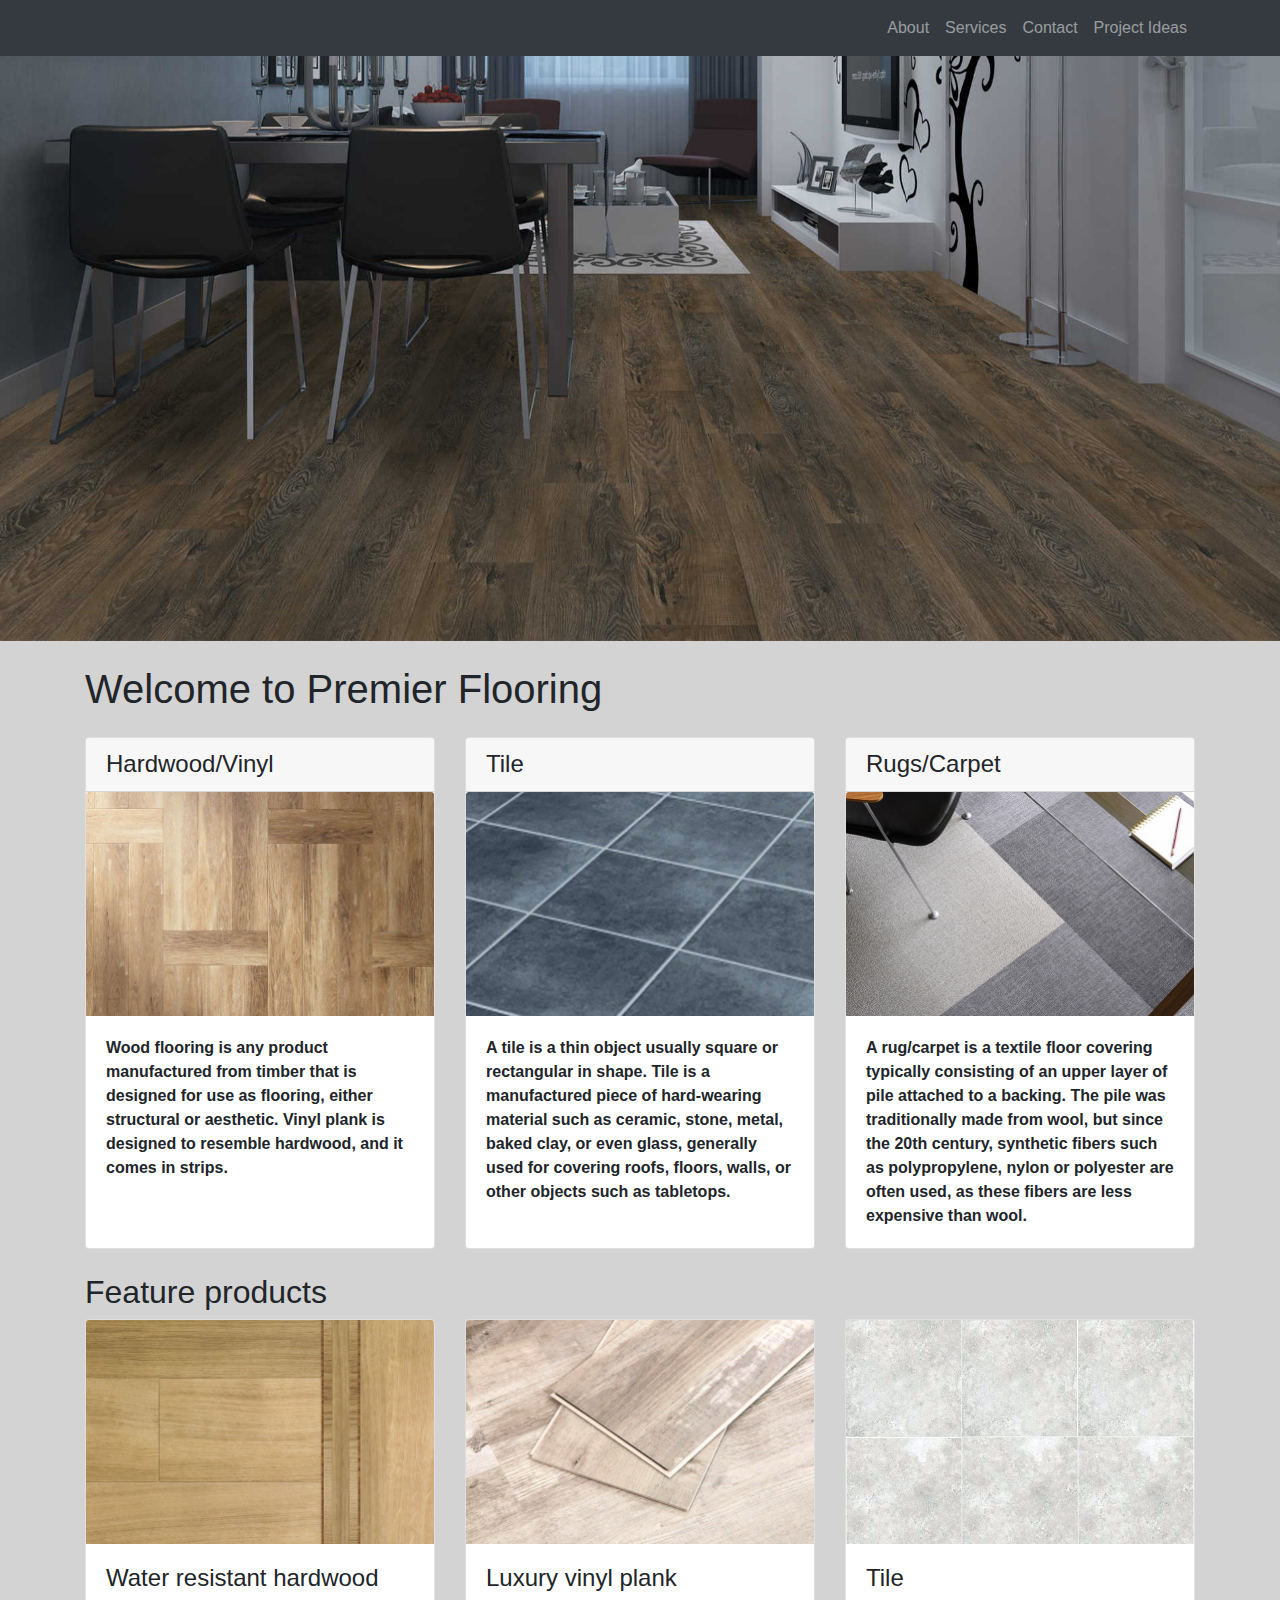
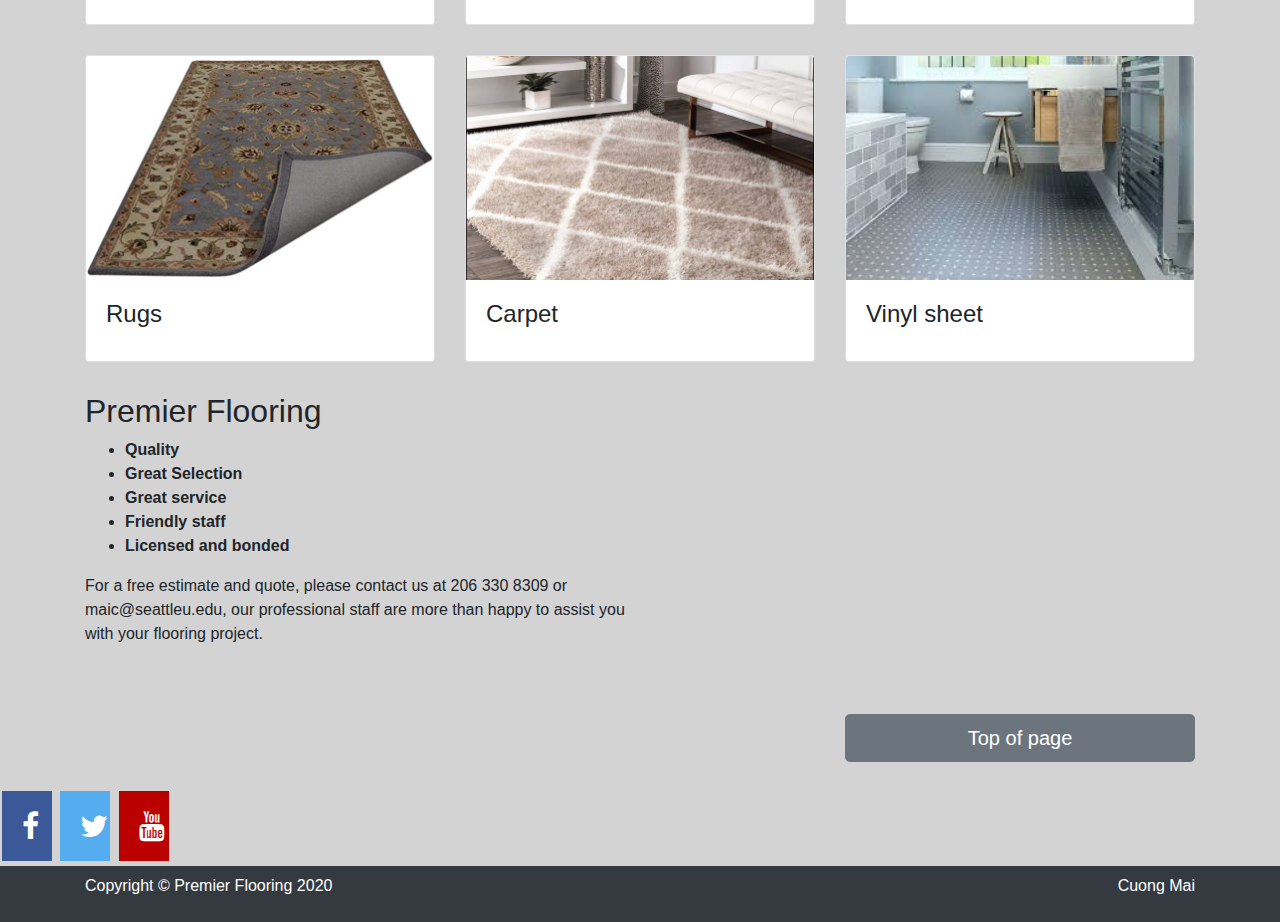
<file: index.html>
<!DOCTYPE html>
<html lang="en">

<head>

  <meta charset="utf-8">
  <meta http-equiv="X-UA-Compatible" content="IE=edge">
  <meta name="viewport" content="width=device-width, initial-scale=1.0">

  <meta http-equiv="X-UA-Compatible" content="ie=edge">
  <meta name="viewport" content="width=device-width, initial-scale=1">
<link rel="stylesheet" href="https://cdnjs.cloudflare.com/ajax/libs/font-awesome/4.7.0/css/font-awesome.min.css">
<style>
.fa {
  padding: 20px;
  font-size: 30px;
  width: 50px;
  text-align: center;
  text-decoration: none;
  margin: 5px 2px;
}

.fa:hover {
    opacity: 0.7;
}

.fa-facebook {
  background: #3B5998;
  color: white;
}

.fa-twitter {
  background: #55ACEE;
  color: white;
}

.fa-google {
  background: #dd4b39;
  color: white;
}

.fa-linkedin {
  background: #007bb5;
  color: white;
}

.fa-youtube {
  background: #bb0000;
  color: white;
}


</style>
 

  <meta name="viewport" content=" width=device-width, initial-scale=1, shrink-to-fit=no" <meta name="description"
    content="Premier Flooring">
  <meta name="author" content="Cuong Mai">

  <title>Premier flooring</title>
  <link rel="shortcut icon" href="favicon.png" type="image/x-icon>" <!-- Bootstrap core CSS -->
  <link href="vendor/bootstrap/css/bootstrap.min.css" rel="stylesheet">
  

  <link href="css/modern-business.css" rel="stylesheet">
  <link href="css/style.css" rel="stylesheet">
</head>

<body style="background-color:lightgray">
  

  
  <nav class="navbar navbar-expand-lg navbar-dark bg-dark fixed-top">
    <div class="container">
      <a class="navbar-brand" href="index.html"></a>
      <button class="navbar-toggler navbar-toggler-right" type="button" data-toggle="collapse"
        data-target="#navbarResponsive" aria-controls="navbarResponsive" aria-expanded="false"
        aria-label="Toggle navigation">
        <span class="navbar-toggler-icon"></span>
      </button>
      <div class="collapse navbar-collapse" id="navbarResponsive">
        <ul class="navbar-nav ml-auto">
        
          <li class="nav-item">
            <a class="nav-link" href="about.html">About</a>
          </li>
          <li class="nav-item">
            <a class="nav-link" href="services.html">Services</a>
          </li>
          <li class="nav-item">
            <a class="nav-link" href="contact.html">Contact</a>
          </li>
          <li class="nav-item">
            <a class="nav-link" href="https://photos.app.goo.gl/MWETvoeUDPjZvUtRA">Project Ideas</a>
          </li>
         
          </ul>
      </div>
    </div>
  </nav>

  <header>
    <div id="carouselExampleIndicators" class="carousel slide" data-ride="carousel">
     
     
    

      <div class="carousel-inner" role="listbox">



        <div class="carousel-item active" style="background-image: url('images/Home1-1900x1080.jpg')">

          <div class="carousel-caption d-none d-md-block">
        
          </div>
        </div>
      </div>
    </div>
   

    
 
  </header>

  <!-- Page Content -->
  <div class="container">
    <h1 class="my-4">Welcome to Premier Flooring</h1>

    <!-- Marketing Icons Section -->
    <div class="row">
      <div class="col-lg-4 mb-4">
        <div class="card h-100">
          
          <h4 class="card-header">Hardwood/Vinyl</h4>
         
            <img class="card-img-top" src="images/wood1.jpg">
         
          <div class="card-body">
            <p class="card-text"><strong>Wood flooring is any product manufactured from timber that is designed for use as flooring, 
              either structural or aesthetic.  Vinyl plank is designed to resemble hardwood, and it comes in strips.</strong></p>
          </div>
         
        </div>
      </div>
 
      <div class="col-lg-4 mb-4">
        <div class="card h-100">
          <h4 class="card-header">Tile</h4>
         
            <img class="card-img-top" src="images/tile1.jpg" alt="">
      
          <div class="card-body">
            <p class="card-text"><strong>A tile is a thin object usually square or rectangular in shape. Tile is a manufactured piece of hard-wearing material 
              such as ceramic, stone, metal, baked clay, or even glass, generally used for covering roofs, floors, walls, or 
              other objects such as tabletops.</strong></p>
          </div>
         
        </div>
      </div>
      <div class="col-lg-4 mb-4">
        <div class="card h-100">
          <h4 class="card-header">Rugs/Carpet</h4>
      
            <img class="card-img-top" src="images/carpet1a.jpg">
         
          <div class="card-body">
            <p class="card-text"><strong>A rug/carpet is a textile floor covering typically consisting of an upper layer of pile attached to a backing. 
              The pile was traditionally made from wool, but since the 20th century, synthetic fibers such as polypropylene, 
              nylon or polyester are often used, as these fibers are less expensive than wool.</strong></p>
          </div>
        
        </div>
      </div>
    </div>
 
    <!-- /.row -->


    <!-- Portfolio Section -->


    <h2>Feature products</h2>

    <div class="row">


      <div class="portfolio-item col-sm-6 col-md-4">
        <div class="card h-80">
        
            <img class="card-img-top" src="images/Hardwood resistant1.jpg" alt="">
        
          <div class="card-body">
            <h4 class="card-title">
              Water resistant hardwood
            </h4>
            

          </div>
        </div>
      </div>

      <div class="portfolio-item col-sm-6 col-md-4">
        <div class="card h-80">
         
            <img class="card-img-top" src="images/luxury vinyl plank1.jpg" alt="">
        
          <div class="card-body">
            <h4 class="card-title">
              Luxury vinyl plank
            </h4>
           
          </div>
        </div>
      </div>

      <div class="portfolio-item col-sm-6 col-md-4">
        <div class="card h-80">
        
            <img class="card-img-top" src="images/tile flooring1.jpg" alt="">
         
          <div class="card-body">
            <h4 class="card-title">
              Tile
            </h4>
           
          </div>
        </div>
      </div>




      <div class="portfolio-item col-sm-6 col-md-4">
        <div class="card h-80">
     
            <img class="card-img-top" src="images/rug1.jpg" alt="">
        
          <div class="card-body">
            <h4 class="card-title">
              Rugs
            </h4>
           
          </div>
        </div>
      </div>

      <div class="portfolio-item col-sm-6 col-md-4">
        <div class="card h-80">
          
            <img class="card-img-top" src="images/carpet2.jpg" alt="">
        
          <div class="card-body">
            <h4 class="card-title">
              Carpet
            </h4>
         
          </div>
        </div>
      </div>

      <div class="portfolio-item col-sm-6 col-md-4">
        <div class="card h-80">
   
            <img class="card-img-top" src="images/vinyl sheet.jpg" alt="">
        
          <div class="card-body">
            <h4 class="card-title">
              Vinyl sheet
            </h4>
         
          </div>
          </div>
        </div>
      </div>


      <!-- /.row -->

      <!-- Features Section -->
      <div class="row">
        <div class="col-lg-6">
          <h2>Premier Flooring </h2>
         
          <ul>
            <li>
              <strong>Quality</strong>
            </li>
            <li><strong>Great Selection</strong></li>
            <li><strong>Great service</strong></li>
            <li><strong>Friendly staff</strong></li>
            <li><strong>Licensed and bonded</strong></li>
          </ul>
          <p>For a free estimate and quote, please contact us at 206 330 8309 or maic@seattleu.edu, our professional staff
            are more than happy to assist you with your flooring project.
          </p>
        </div>
        <div class="col-lg-6">
          <iframe width="560" height="315" src="https://www.youtube.com/embed/R-muq2T9-Ko" frameborder="0" allow="accelerometer; autoplay; encrypted-media; gyroscope; picture-in-picture" allowfullscreen></iframe>
        </div>
      </div>
      <!-- /.row -->



      <!-- Call to Action Section -->
      <div class="row mb-4">
        <div class="col-md-8">
        
        </div>
        <div class="col-md-4">
          <a class="btn btn-lg btn-secondary btn-block" href="#">Top of page</a>
        </div>
      </div>

    </div>
    <!-- /.container -->
    <a href="https://www.facebook.com/" class="fa fa-facebook"></a>
    <a href="https://twitter.com/" class="fa fa-twitter"></a>
   
 
    <a href="https://www.youtube.com/" class="fa fa-youtube"></a>
    <!-- Footer -->

    <footer class="py-2 bg-dark">
      <div class="container">
        <div class="footer-flex">
          <p class="footer-item-flex text-white">Copyright &copy; Premier Flooring 2020</p>
          <p class="footer-item-flex text-white">Cuong Mai</p>
        </div>
      </div>
  
      <!-- /.container -->
    </footer>


    <!-- Bootstrap core JavaScript -->
    <script src="vendor/jquery/jquery.min.js"></script>
    <script src="vendor/bootstrap/js/bootstrap.bundle.min.js"></script>

</body>

</html>
</file>
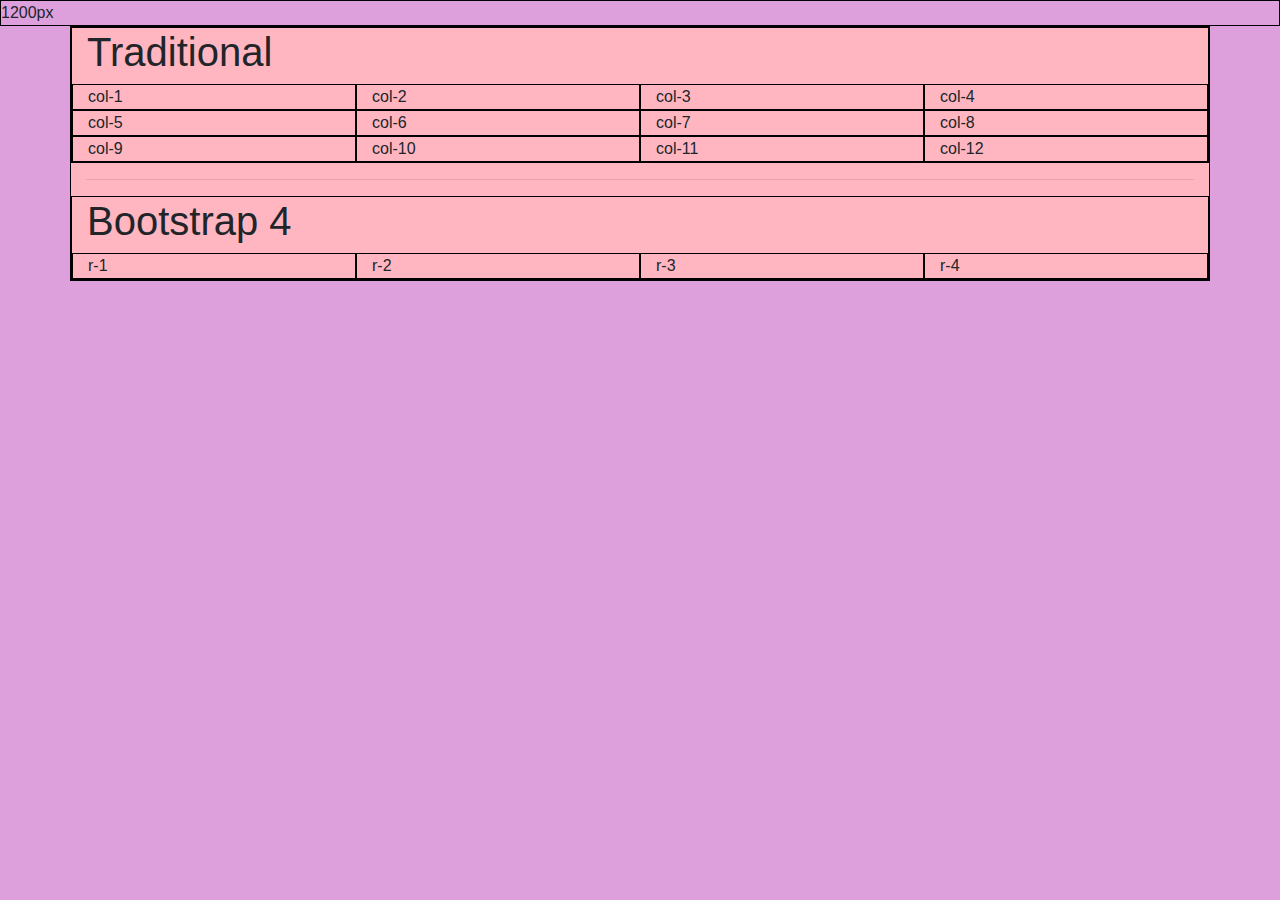
<file: demo-grid-system/index.html>
<!DOCTYPE html>
<html lang="en">

<head>
    <meta charset="UTF-8">
    <title>bootstrap grid system demo</title>
    <link rel="shortcut icon" href="anchor.png" type="image/x-icon">
    <link rel="stylesheet" href="https://maxcdn.bootstrapcdn.com/bootstrap/4.0.0/css/bootstrap.min.css" integrity="sha384-Gn5384xqQ1aoWXA+058RXPxPg6fy4IWvTNh0E263XmFcJlSAwiGgFAW/dAiS6JXm" crossorigin="anonymous">
    <link rel="stylesheet" href="style.css">
</head>

<body>
    <div id="width-val"></div>
    <div class="container">

        <div class="row">
            <h1 class="col-xl-12">Traditional</h1>
            <div class="col-sm-6 col-md-4 col-lg-3">col-1</div>
            <div class="col-sm-6 col-md-4 col-lg-3">col-2</div>
            <div class="col-sm-6 col-md-4 col-lg-3">col-3</div>
            <div class="col-sm-6 col-md-4 col-lg-3">col-4</div>
            <div class="col-sm-6 col-md-4 col-lg-3">col-5</div>
            <div class="col-sm-6 col-md-4 col-lg-3">col-6</div>
            <div class="col-sm-6 col-md-4 col-lg-3">col-7</div>
            <div class="col-sm-6 col-md-4 col-lg-3">col-8</div>
            <div class="col-sm-6 col-md-4 col-lg-3">col-9</div>
            <div class="col-sm-6 col-md-4 col-lg-3">col-10</div>
            <div class="col-sm-6 col-md-4 col-lg-3">col-11</div>
            <div class="col-sm-6 col-md-4 col-lg-3">col-12</div>
        </div>
        <hr>
        <div class="row">
            <h1 class="col-lg-12">Bootstrap 4</h1>
            <div class="col-md">r-1</div>
            <div class="col-md">r-2</div>
            <div class="col-md">r-3</div>
            <div class="col-md">r-4</div>
        </div>
    </div>
</body>
</html>
</file>
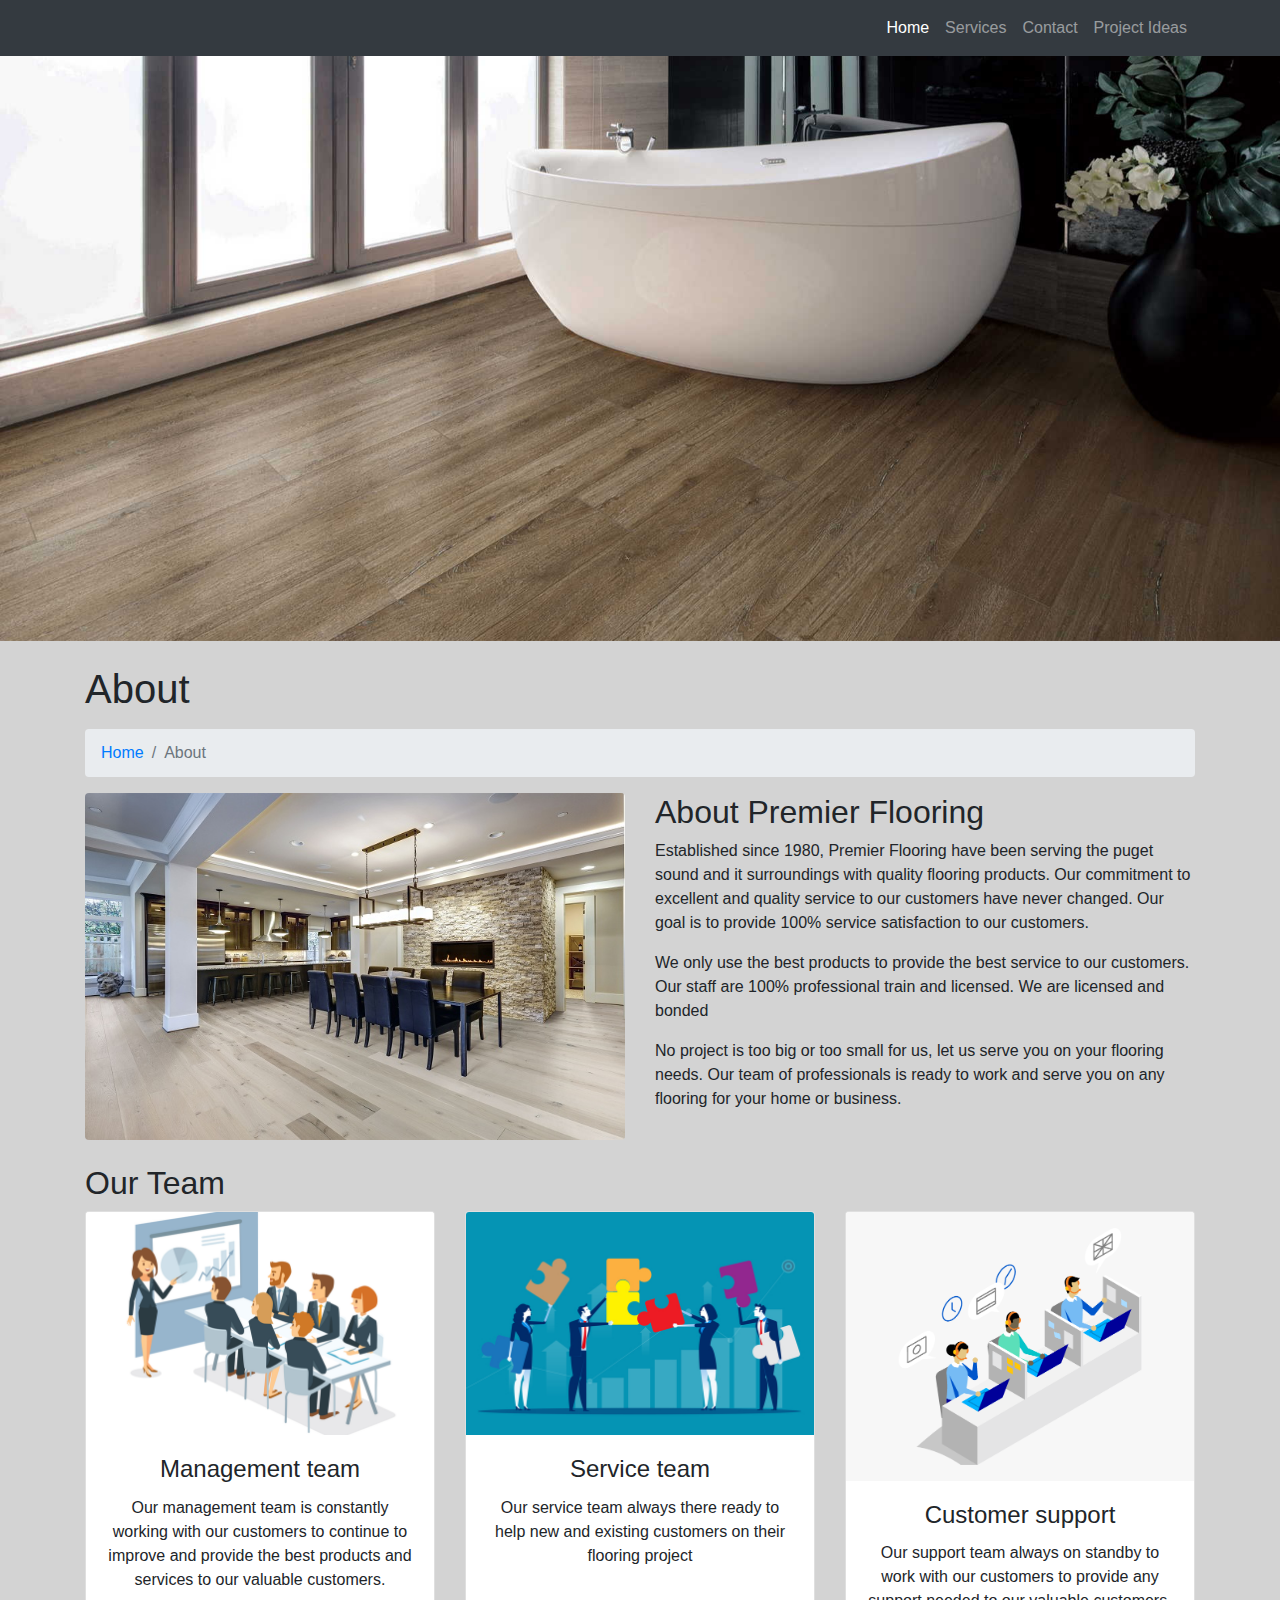
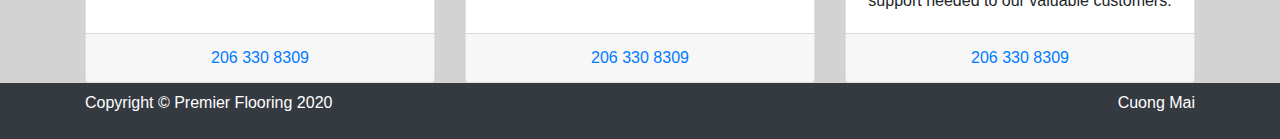
<file: about.html>
<!DOCTYPE html>
<html lang="en">

<head>

    <meta charset="utf-8">
    <meta http-equiv="X-UA-Compatible" content="IE=edge">
    <meta name="viewport" content="width=device-width, initial-scale=1.0">
    <meta http-equiv="X-UA-Compatible" content="ie=edge">
  
  
    <meta name="viewport" content=" width=device-width, initial-scale=1, shrink-to-fit=no" <meta name="description"
      content="Premier Flooring">
    <meta name="author" content="Cuong Mai">
  
    <title>Premier Flooring</title>
    <link rel="shortcut icon" href="favicon.png" type="image/x-icon>" <!-- Bootstrap core CSS -->
    <link href="vendor/bootstrap/css/bootstrap.min.css" rel="stylesheet">
  <!-- Custom styles for this template -->
  <link href="css/modern-business.css" rel="stylesheet">
  <link href="css/style.css" rel="stylesheet">
</head>

<body>
  <body style="background-color:lightgray"></body>

  <!-- Navigation -->
  <nav class="navbar fixed-top navbar-expand-lg navbar-dark bg-dark fixed-top">
    <div class="container">
      <a class="navbar-brand" href="index.html"></a>
      <button class="navbar-toggler navbar-toggler-right" type="button" data-toggle="collapse"
        data-target="#navbarResponsive" aria-controls="navbarResponsive" aria-expanded="false"
        aria-label="Toggle navigation">
        <span class="navbar-toggler-icon"></span>
      </button>
      <div class="collapse navbar-collapse" id="navbarResponsive">
        <ul class="navbar-nav ml-auto">
          <li class="nav-item active">
            <a class="nav-link" href="index.html">Home</a>
          </li>
          <li class="nav-item">
            <a class="nav-link" href="services.html">Services</a>
          </li>
          <li class="nav-item">
            <a class="nav-link" href="contact.html">Contact</a>
          </li>
          <li class="nav-item">
            <a class="nav-link" href="https://photos.app.goo.gl/MWETvoeUDPjZvUtRA">Project Ideas</a>
          </li>
          
          </li>
         
        </ul>
      </div>
    </div>
  </nav>
  <header>
    <div id="carouselExampleIndicators" class="carousel slide" data-ride="carousel">
     

      <div class="carousel-inner" role="listbox">

        <div class="carousel-item active" style="background-image: url('images/Meridian-Room-Scene-1900x1080.jpg')">

          <div class="carousel-caption d-none d-md-block">
        
          </div>
        </div>
      </div>
    </div>
   
 
  </header>

  <!-- Page Content -->
  <div class="container">

    <!-- Page Heading/Breadcrumbs -->
    <h1 class="mt-4 mb-3">About
   
    </h1>

    <ol class="breadcrumb">
      <li class="breadcrumb-item">
        <a href="index.html">Home</a>
      </li>
      <li class="breadcrumb-item active">About</li>
    </ol>

    <!-- Intro Content -->
    <div class="row">
      <div class="col-lg-6">
        <img class="img-fluid rounded mb-4" src="images/about1.jpg" alt="Premier Flooring" alt="">
      </div>
      <div class="col-lg-6">
        <h2>About Premier Flooring</h2>
        <p>Established since 1980, Premier Flooring have been serving the puget sound and it surroundings with quality
          flooring products.  Our commitment to excellent and quality service to our customers have never changed.  Our goal
          is to provide 100% service satisfaction to our customers.
        </p>
        <p>We only use the best products to provide the best service to our customers.  Our staff are 100% professional train
          and licensed.  We are licensed and bonded
        </p>
        <p>No project is too big or too small for us, let us serve you on your flooring needs.  Our team of professionals is ready to 
          work and serve you on any flooring for your home or business.
        </p>
      </div>
    </div>
    <!-- /.row -->

    <!-- Team Members -->
    <h2>Our Team</h2>

    <div class="row">

      <div class="col-lg-4 col-mb-4">
        <div class="card h-100 text-center">
         
          <img class="card-img-top" src="images/managmentteam.png" alt="Executive team">
       
           <div class="card-body">
          <h4 class="card-title">Management team</h4>
         
          <p class="card-text">Our management team is constantly working with our customers to continue to improve and provide
            the best products and services to our valuable customers.
          </p>
        </div>
        <div class="card-footer">
          <a href="#">206 330 8309</a>
        </div>
      </div>
    </div>

    <div class="col-lg-4 col-mb-4">
      <div class="card h-100 text-center">
       
        <img class="card-img-top" src="images/service1.jpg" alt="Sales team">

        <div class="card-body">
        <h4 class="card-title">Service team</h4>
       
        <p class="card-text">Our service team always there ready to help new and existing customers on their flooring project</p>
      </div>
      <div class="card-footer">
        <a href="#">206 330 8309</a>
      </div>
    </div>
  </div>

  <div class="col-lg-4 col-mb-4">
    <div class="card h-100 text-center">
     
      <img class="card-img-top" src="images/customerservice.png"  alt="Customer service">

      <div class="card-body">
      <h4 class="card-title">Customer support</h4>
   
      <p class="card-text">Our support team always on standby to work with our customers to provide any support needed to our valuable
        customers.
      </p>
    </div>
    <div class="card-footer">
      <a href="#">206 330 8309</a>
    </div>
  </div>
  </div>
  </div>


 

  </div>
  <!-- /.container -->

  <!-- Footer -->
  <footer class="py-2 bg-dark">
      <div class="container">
          <div class="footer-flex"> 
          <p class="footer-item-flex text-white">Copyright &copy; Premier Flooring 2020</p>
          <p class="footer-item-flex text-white">Cuong Mai</p>
        </div>
        </div>
        <!-- /.container -->
      </footer>

  <!-- Bootstrap core JavaScript -->
  <script src="vendor/jquery/jquery.min.js"></script>
  <script src="vendor/bootstrap/js/bootstrap.bundle.min.js"></script>

</body>

</html>
</file>
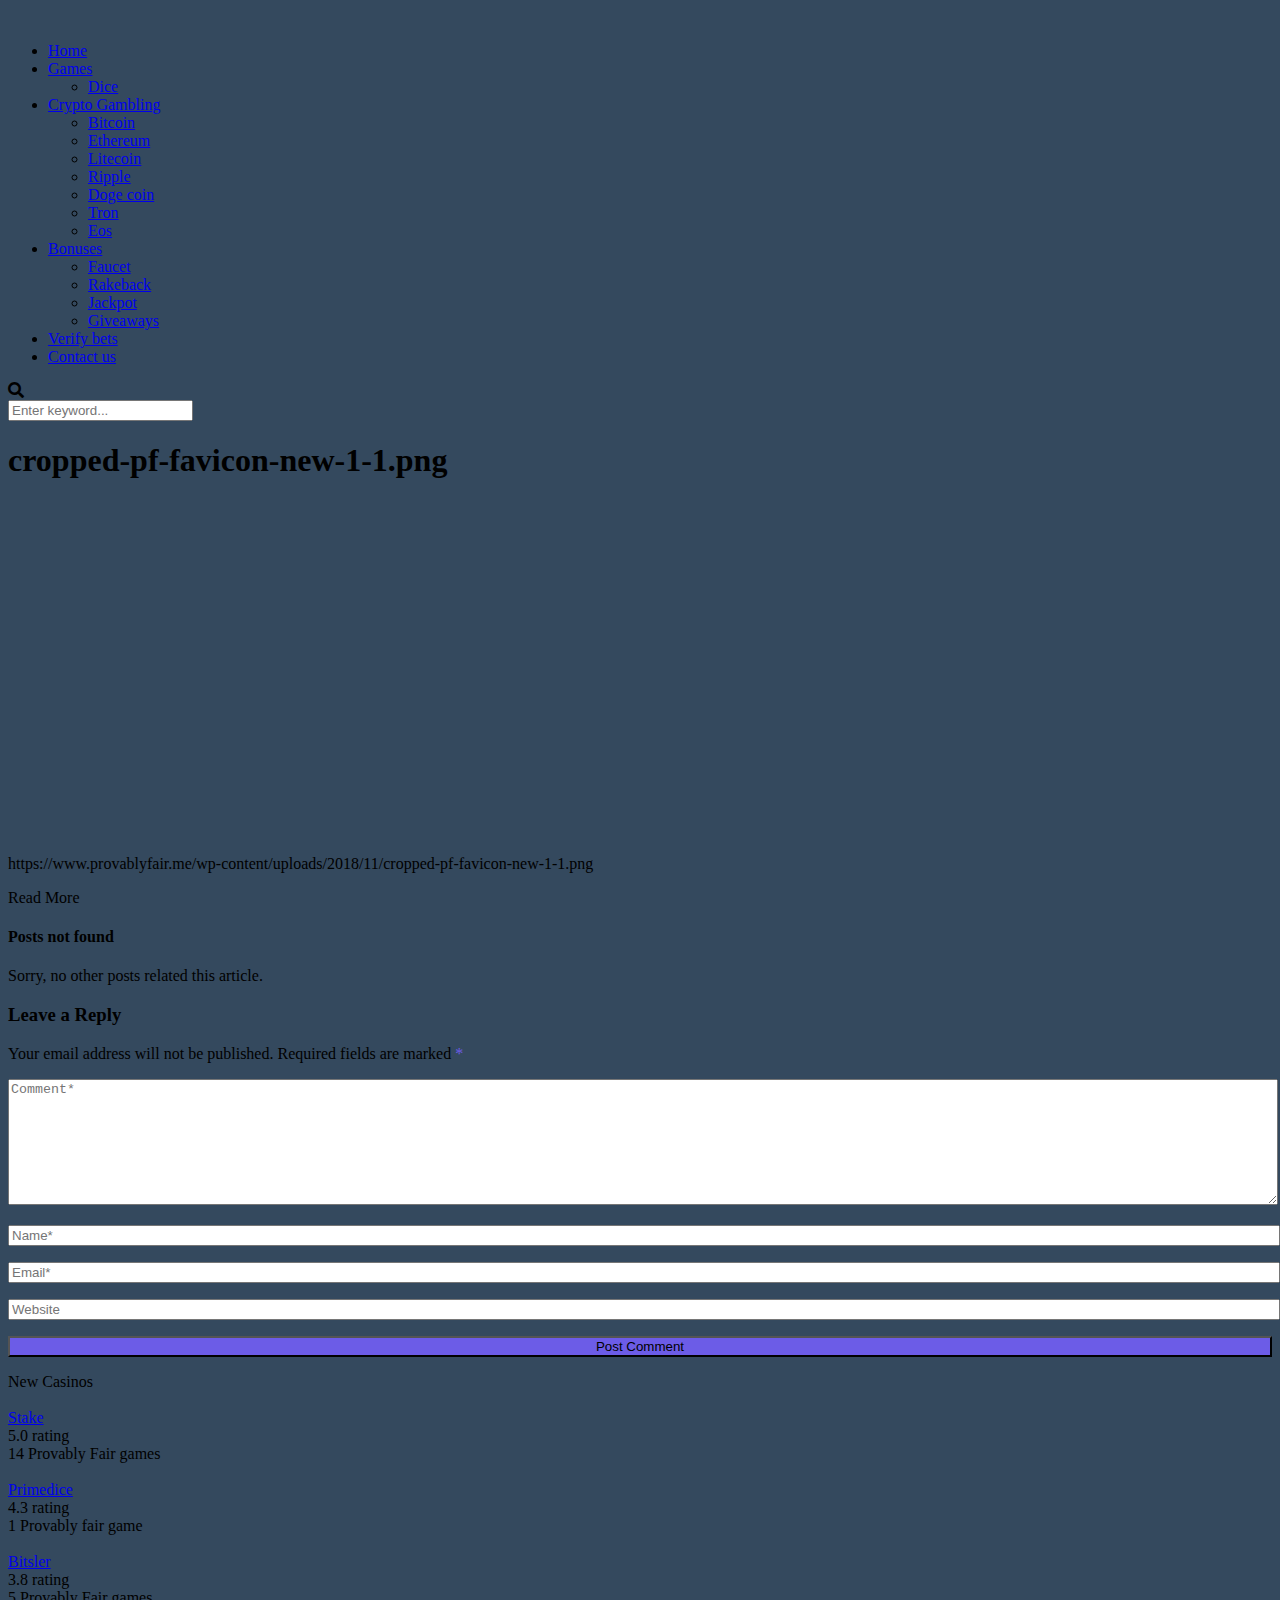
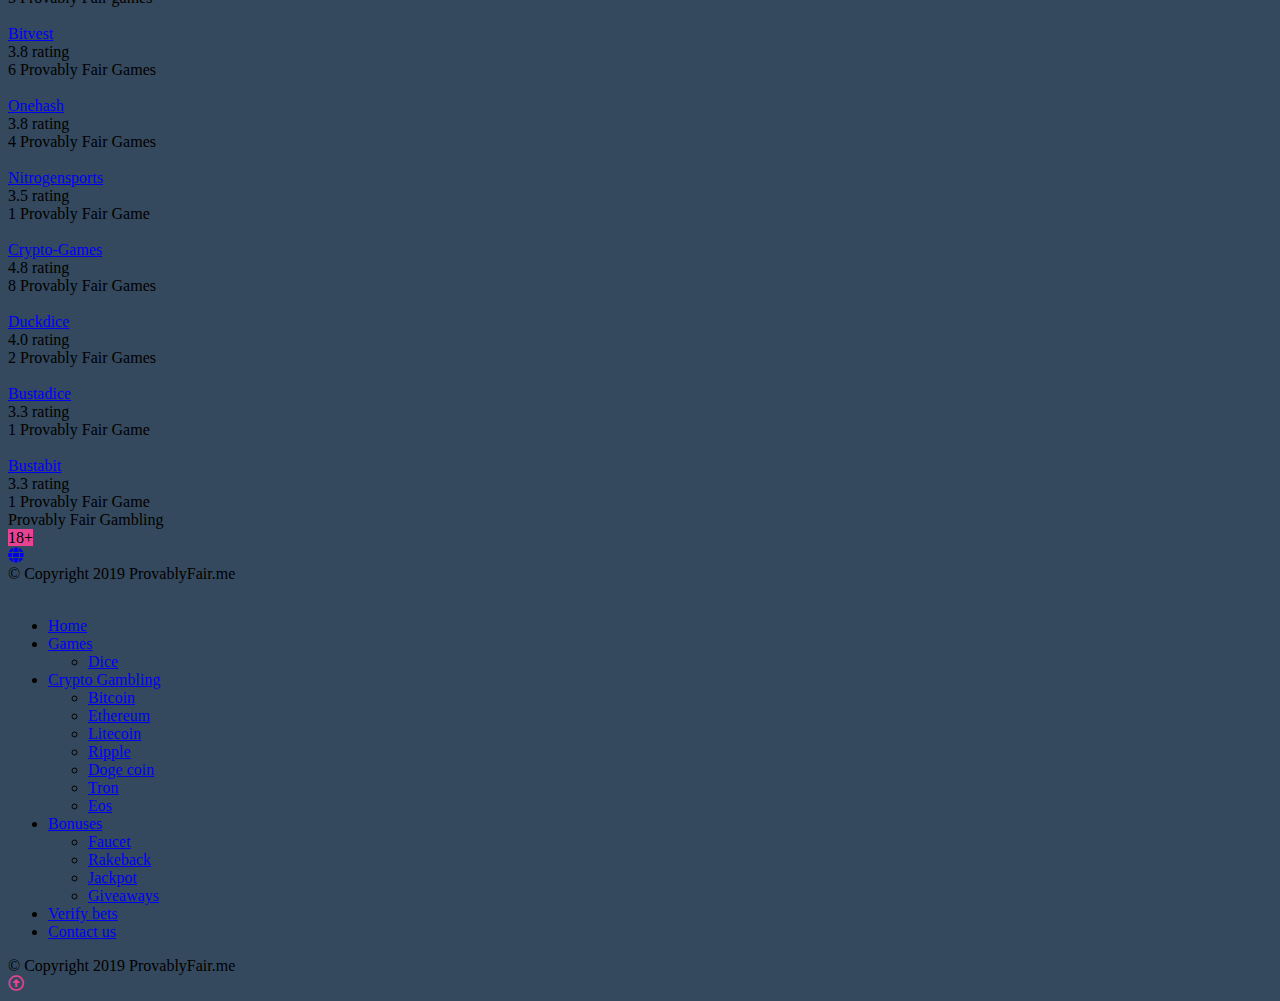
<file: favicon.html>
<!DOCTYPE html>
<html lang="en-US">
<head>
    <meta charset="UTF-8" />
    <meta http-equiv="X-UA-Compatible" content="IE=edge" />
    <meta name="viewport" id="viewport" content="width=device-width, initial-scale=1.0, maximum-scale=1.0, minimum-scale=1.0, user-scalable=no" />
	
	<!-- This site is optimized with the Yoast SEO plugin v14.8 - https://yoast.com/wordpress/plugins/seo/ -->
	<title>cropped-pf-favicon-new-1-1.png - Provably Fair</title>
	<meta name="robots" content="index, follow" />
	<meta name="googlebot" content="index, follow, max-snippet:-1, max-image-preview:large, max-video-preview:-1" />
	<meta name="bingbot" content="index, follow, max-snippet:-1, max-image-preview:large, max-video-preview:-1" />
	<link rel="canonical" href="https://www.provablyfair.me/wp-content/uploads/2018/11/cropped-pf-favicon-new-1-1.png" />
	<meta property="og:locale" content="en_US" />
	<meta property="og:type" content="article" />
	<meta property="og:title" content="cropped-pf-favicon-new-1-1.png - Provably Fair" />
	<meta property="og:description" content="https://www.provablyfair.me/wp-content/uploads/2018/11/cropped-pf-favicon-new-1-1.png" />
	<meta property="og:url" content="https://www.provablyfair.me/wp-content/uploads/2018/11/cropped-pf-favicon-new-1-1.png" />
	<meta property="og:site_name" content="Provably Fair" />
	<meta property="og:image" content="https://www.provablyfair.me/wp-content/uploads/2018/11/cropped-pf-favicon-new-1-1.png" />
	<meta property="og:image:width" content="512" />
	<meta property="og:image:height" content="512" />
	<meta name="twitter:card" content="summary_large_image" />
	<script type="application/ld+json" class="yoast-schema-graph">{"@context":"https://schema.org","@graph":[{"@type":"WebSite","@id":"https://www.provablyfair.me/#website","url":"https://www.provablyfair.me/","name":"Provably Fair","description":"Provably Fair Gambling","potentialAction":[{"@type":"SearchAction","target":"https://www.provablyfair.me/?s={search_term_string}","query-input":"required name=search_term_string"}],"inLanguage":"en-US"},{"@type":"WebPage","@id":"https://www.provablyfair.me/wp-content/uploads/2018/11/cropped-pf-favicon-new-1-1.png#webpage","url":"https://www.provablyfair.me/wp-content/uploads/2018/11/cropped-pf-favicon-new-1-1.png","name":"cropped-pf-favicon-new-1-1.png - Provably Fair","isPartOf":{"@id":"https://www.provablyfair.me/#website"},"datePublished":"2018-11-18T15:27:10+00:00","dateModified":"2018-11-18T15:27:10+00:00","inLanguage":"en-US","potentialAction":[{"@type":"ReadAction","target":["https://www.provablyfair.me/wp-content/uploads/2018/11/cropped-pf-favicon-new-1-1.png"]}]}]}</script>
	<!-- / Yoast SEO plugin. -->


<link rel='dns-prefetch' href='//fonts.googleapis.com' />
<link rel='dns-prefetch' href='//use.fontawesome.com' />
<link rel='dns-prefetch' href='//s.w.org' />
<link rel="alternate" type="application/rss+xml" title="Provably Fair &raquo; Feed" href="https://www.provablyfair.me/feed/" />
<link rel="alternate" type="application/rss+xml" title="Provably Fair &raquo; Comments Feed" href="https://www.provablyfair.me/comments/feed/" />
<link rel="alternate" type="application/rss+xml" title="Provably Fair &raquo; cropped-pf-favicon-new-1-1.png Comments Feed" href="https://www.provablyfair.me/feed/?attachment_id=5409" />
<!-- This site uses the Google Analytics by ExactMetrics plugin v6.2.2 - Using Analytics tracking - https://www.exactmetrics.com/ -->
<script type="text/javascript" data-cfasync="false">
	var em_version         = '6.2.2';
	var em_track_user      = true;
	var em_no_track_reason = '';
	
	var disableStr = 'ga-disable-UA-12041153-2';

	/* Function to detect opted out users */
	function __gaTrackerIsOptedOut() {
		return document.cookie.indexOf(disableStr + '=true') > -1;
	}

	/* Disable tracking if the opt-out cookie exists. */
	if ( __gaTrackerIsOptedOut() ) {
		window[disableStr] = true;
	}

	/* Opt-out function */
	function __gaTrackerOptout() {
	  document.cookie = disableStr + '=true; expires=Thu, 31 Dec 2099 23:59:59 UTC; path=/';
	  window[disableStr] = true;
	}

	if ( 'undefined' === typeof gaOptout ) {
		function gaOptout() {
			__gaTrackerOptout();
		}
	}
	
	if ( em_track_user ) {
		(function(i,s,o,g,r,a,m){i['GoogleAnalyticsObject']=r;i[r]=i[r]||function(){
			(i[r].q=i[r].q||[]).push(arguments)},i[r].l=1*new Date();a=s.createElement(o),
			m=s.getElementsByTagName(o)[0];a.async=1;a.src=g;m.parentNode.insertBefore(a,m)
		})(window,document,'script','//www.google-analytics.com/analytics.js','__gaTracker');

window.ga = __gaTracker;		__gaTracker('create', 'UA-12041153-2', 'auto');
		__gaTracker('set', 'forceSSL', true);
		__gaTracker('send','pageview', location.pathname + location.search + location.hash);
		__gaTracker( function() { window.ga = __gaTracker; } );
	} else {
		console.log( "" );
		(function() {
			/* https://developers.google.com/analytics/devguides/collection/analyticsjs/ */
			var noopfn = function() {
				return null;
			};
			var noopnullfn = function() {
				return null;
			};
			var Tracker = function() {
				return null;
			};
			var p = Tracker.prototype;
			p.get = noopfn;
			p.set = noopfn;
			p.send = noopfn;
			var __gaTracker = function() {
				var len = arguments.length;
				if ( len === 0 ) {
					return;
				}
				var f = arguments[len-1];
				if ( typeof f !== 'object' || f === null || typeof f.hitCallback !== 'function' ) {
					console.log( 'Not running function __gaTracker(' + arguments[0] + " ....) because you are not being tracked. " + em_no_track_reason );
					return;
				}
				try {
					f.hitCallback();
				} catch (ex) {

				}
			};
			__gaTracker.create = function() {
				return new Tracker();
			};
			__gaTracker.getByName = noopnullfn;
			__gaTracker.getAll = function() {
				return [];
			};
			__gaTracker.remove = noopfn;
			window['__gaTracker'] = __gaTracker;
			window.ga = __gaTracker;		})();
		}
</script>
<!-- / Google Analytics by ExactMetrics -->
		<script type="text/javascript">
			window._wpemojiSettings = {"baseUrl":"https:\/\/s.w.org\/images\/core\/emoji\/13.0.0\/72x72\/","ext":".png","svgUrl":"https:\/\/s.w.org\/images\/core\/emoji\/13.0.0\/svg\/","svgExt":".svg","source":{"concatemoji":"https:\/\/www.provablyfair.me\/wp-includes\/js\/wp-emoji-release.min.js?ver=5.5"}};
			!function(e,a,t){var r,n,o,i,p=a.createElement("canvas"),s=p.getContext&&p.getContext("2d");function c(e,t){var a=String.fromCharCode;s.clearRect(0,0,p.width,p.height),s.fillText(a.apply(this,e),0,0);var r=p.toDataURL();return s.clearRect(0,0,p.width,p.height),s.fillText(a.apply(this,t),0,0),r===p.toDataURL()}function l(e){if(!s||!s.fillText)return!1;switch(s.textBaseline="top",s.font="600 32px Arial",e){case"flag":return!c([127987,65039,8205,9895,65039],[127987,65039,8203,9895,65039])&&(!c([55356,56826,55356,56819],[55356,56826,8203,55356,56819])&&!c([55356,57332,56128,56423,56128,56418,56128,56421,56128,56430,56128,56423,56128,56447],[55356,57332,8203,56128,56423,8203,56128,56418,8203,56128,56421,8203,56128,56430,8203,56128,56423,8203,56128,56447]));case"emoji":return!c([55357,56424,8205,55356,57212],[55357,56424,8203,55356,57212])}return!1}function d(e){var t=a.createElement("script");t.src=e,t.defer=t.type="text/javascript",a.getElementsByTagName("head")[0].appendChild(t)}for(i=Array("flag","emoji"),t.supports={everything:!0,everythingExceptFlag:!0},o=0;o<i.length;o++)t.supports[i[o]]=l(i[o]),t.supports.everything=t.supports.everything&&t.supports[i[o]],"flag"!==i[o]&&(t.supports.everythingExceptFlag=t.supports.everythingExceptFlag&&t.supports[i[o]]);t.supports.everythingExceptFlag=t.supports.everythingExceptFlag&&!t.supports.flag,t.DOMReady=!1,t.readyCallback=function(){t.DOMReady=!0},t.supports.everything||(n=function(){t.readyCallback()},a.addEventListener?(a.addEventListener("DOMContentLoaded",n,!1),e.addEventListener("load",n,!1)):(e.attachEvent("onload",n),a.attachEvent("onreadystatechange",function(){"complete"===a.readyState&&t.readyCallback()})),(r=t.source||{}).concatemoji?d(r.concatemoji):r.wpemoji&&r.twemoji&&(d(r.twemoji),d(r.wpemoji)))}(window,document,window._wpemojiSettings);
		</script>
		<style type="text/css">
img.wp-smiley,
img.emoji {
	display: inline !important;
	border: none !important;
	box-shadow: none !important;
	height: 1em !important;
	width: 1em !important;
	margin: 0 .07em !important;
	vertical-align: -0.1em !important;
	background: none !important;
	padding: 0 !important;
}
</style>
	<link rel='stylesheet' id='wp-block-library-css'  href='https://www.provablyfair.me/wp-includes/css/dist/block-library/style.min.css?ver=5.5' type='text/css' media='all' />
<link rel='stylesheet' id='mercury-fonts-css'  href='//fonts.googleapis.com/css?family=Roboto%3A300%2C400%2C700%2C900&#038;ver=3.1.1' type='text/css' media='all' />
<link rel='stylesheet' id='font-awesome-free-css'  href='//use.fontawesome.com/releases/v5.8.2/css/all.css?ver=5.8.2' type='text/css' media='all' />
<link rel='stylesheet' id='owl-carousel-css'  href='https://www.provablyfair.me/wp-content/themes/mercury/css/owl.carousel.min.css?ver=2.3.4' type='text/css' media='all' />
<link rel='stylesheet' id='owl-carousel-animate-css'  href='https://www.provablyfair.me/wp-content/themes/mercury/css/animate.css?ver=2.3.4' type='text/css' media='all' />
<link rel='stylesheet' id='mercury-style-css'  href='https://www.provablyfair.me/wp-content/themes/mercury/style.css?ver=3.1.1' type='text/css' media='all' />
<style id='mercury-style-inline-css' type='text/css'>


/* Main Color */

.has-mercury-main-color,
.home-page .textwidget a:hover,
.space-header-2-top-soc a:hover,
.space-header-menu ul.main-menu li a:hover,
.space-header-menu ul.main-menu li:hover a,
.space-header-2-nav ul.main-menu li a:hover,
.space-header-2-nav ul.main-menu li:hover a,
.space-page-content a:hover,
.space-comments-form-box p.comment-notes span.required,
form.comment-form p.comment-notes span.required {
	color: #6c5ce7;
}

input[type="submit"],
.has-mercury-main-background-color,
.space-block-title span:after,
.space-widget-title span:after,
.space-companies-archive-item-button a,
.space-companies-sidebar-item-button a,
.space-casinos-3-archive-item-count,
.space-games-archive-item-button a,
.space-games-sidebar-item-button a,
.space-aces-single-bonus-info-button-ins a,
.space-bonuses-archive-item-button a,
.home-page .widget_mc4wp_form_widget .space-widget-title::after,
.space-content-section .widget_mc4wp_form_widget .space-widget-title::after {
	background-color: #6c5ce7;
}

.space-header-menu ul.main-menu li a:hover,
.space-header-menu ul.main-menu li:hover a,
.space-header-2-nav ul.main-menu li a:hover,
.space-header-2-nav ul.main-menu li:hover a {
	border-bottom: 2px solid #6c5ce7;
}
.space-header-2-top-soc a:hover {
	border: 1px solid #6c5ce7;
}

/* Second Color */

.has-mercury-second-color,
.space-page-content a,
.space-page-content ul li:before,
.home-page .textwidget ul li:before,
.space-widget ul li a:hover,
.home-page .textwidget a,
#recentcomments li a:hover,
#recentcomments li span.comment-author-link a:hover,
h3.comment-reply-title small a,
.space-companies-sidebar-2-item-desc a,
.space-companies-sidebar-item-title p a,
.space-companies-archive-item-short-desc a,
.space-companies-2-archive-item-desc a,
.space-casinos-3-archive-item-terms-ins a,
.space-casino-content-info a,
.space-casino-style-2-calltoaction-text-ins a,
.space-casino-details-item-title span,
.space-casino-style-2-ratings-all-item-value i,
.space-casino-style-2-calltoaction-text-ins a,
.space-casino-content-short-desc a,
.space-casino-header-short-desc a,
.space-casino-content-rating-stars i,
.space-casino-content-rating-overall .star-rating .star,
.space-companies-archive-item-rating .star-rating .star,
.space-casino-content-logo-stars i,
.space-casino-content-logo-stars .star-rating .star,
.space-companies-2-archive-item-rating .star-rating .star,
.space-casinos-3-archive-item-rating-box .star-rating .star,
.space-casinos-4-archive-item-title .star-rating .star,
.space-companies-sidebar-2-item-rating .star-rating .star,
.space-comments-list-item-date a.comment-reply-link,
.space-categories-list-box ul li a,
#scrolltop,
.widget_mc4wp_form_widget .mc4wp-response a,
.space-header-height.dark .space-header-menu ul.main-menu li a:hover,
.space-header-height.dark .space-header-menu ul.main-menu li:hover a,
.space-header-2-height.dark .space-header-2-nav ul.main-menu li a:hover,
.space-header-2-height.dark .space-header-2-nav ul.main-menu li:hover a,
.space-header-2-height.dark .space-header-2-top-soc a:hover,
.space-casino-header-logo-rating i {
	color: #e84393;
}

.space-title-box-category a,
.has-mercury-second-background-color,
.space-casino-details-item-links a:hover,
.space-news-2-small-item-img-category a,
.space-news-2-item-big-box-category span,
.space-block-title span:before,
.space-widget-title span:before,
.space-news-4-item.small-news-block .space-news-4-item-img-category a,
.space-news-4-item.big-news-block .space-news-4-item-top-category span,
.space-news-6-item-top-category span,
.space-news-7-item-category span,
.space-news-3-item-img-category a,
.space-news-8-item-title-category span,
.space-news-9-item-info-category span,
.space-archive-loop-item-img-category a,
.space-casinos-3-archive-item:first-child .space-casinos-3-archive-item-count,
.space-single-bonus.space-dark-style .space-aces-single-bonus-info-button-ins a,
.space-bonuses-archive-item.space-dark-style .space-bonuses-archive-item-button a,
nav.pagination a,
nav.comments-pagination a,
nav.pagination-post a span.page-number,
.widget_tag_cloud a,
.space-footer-top-age span,
.space-footer-top-soc a:hover,
.home-page .widget_mc4wp_form_widget .mc4wp-form-fields .space-subscribe-filds button,
.space-content-section .widget_mc4wp_form_widget .mc4wp-form-fields .space-subscribe-filds button {
	background-color: #e84393;
}

.space-footer-top-soc a:hover,
.space-header-2-height.dark .space-header-2-top-soc a:hover,
.space-categories-list-box ul li a {
	border: 1px solid #e84393;
}

.space-header-height.dark .space-header-menu ul.main-menu li a:hover,
.space-header-height.dark .space-header-menu ul.main-menu li:hover a,
.space-header-2-height.dark .space-header-2-nav ul.main-menu li a:hover,
.space-header-2-height.dark .space-header-2-nav ul.main-menu li:hover a {
	border-bottom: 2px solid #e84393;
}
</style>
<link rel='stylesheet' id='mercury-media-css'  href='https://www.provablyfair.me/wp-content/themes/mercury/css/media.css?ver=3.1.1' type='text/css' media='all' />
<script type='text/javascript' id='exactmetrics-frontend-script-js-extra'>
/* <![CDATA[ */
var exactmetrics_frontend = {"js_events_tracking":"true","download_extensions":"zip,mp3,mpeg,pdf,docx,pptx,xlsx,rar","inbound_paths":"[{\"path\":\"\\\/go\\\/\",\"label\":\"affiliate\"},{\"path\":\"\\\/recommend\\\/\",\"label\":\"affiliate\"},{\"path\":\"\\\/out\\\/\",\"label\":\"Affiliate\"}]","home_url":"https:\/\/www.provablyfair.me","hash_tracking":"true"};
/* ]]> */
</script>
<script type='text/javascript' src='https://www.provablyfair.me/wp-content/plugins/google-analytics-dashboard-for-wp/assets/js/frontend.min.js?ver=6.2.2' id='exactmetrics-frontend-script-js'></script>
<script type='text/javascript' src='https://www.provablyfair.me/wp-includes/js/jquery/jquery.js?ver=1.12.4-wp' id='jquery-js'></script>
<link rel="https://api.w.org/" href="https://www.provablyfair.me/wp-json/" /><link rel="alternate" type="application/json" href="https://www.provablyfair.me/wp-json/wp/v2/media/5409" /><link rel="EditURI" type="application/rsd+xml" title="RSD" href="https://www.provablyfair.me/xmlrpc.php?rsd" />
<link rel="wlwmanifest" type="application/wlwmanifest+xml" href="https://www.provablyfair.me/wp-includes/wlwmanifest.xml" /> 
<meta name="generator" content="WordPress 5.5" />
<link rel='shortlink' href='https://www.provablyfair.me/?p=5409' />
<link rel="alternate" type="application/json+oembed" href="https://www.provablyfair.me/wp-json/oembed/1.0/embed?url=https%3A%2F%2Fwww.provablyfair.me%2Fcropped-pf-favicon-new-1-1-png%2F" />
<link rel="alternate" type="text/xml+oembed" href="https://www.provablyfair.me/wp-json/oembed/1.0/embed?url=https%3A%2F%2Fwww.provablyfair.me%2Fcropped-pf-favicon-new-1-1-png%2F&#038;format=xml" />
		<script>
			document.documentElement.className = document.documentElement.className.replace( 'no-js', 'js' );
		</script>
				<style>
			.no-js img.lazyload { display: none; }
			figure.wp-block-image img.lazyloading { min-width: 150px; }
							.lazyload, .lazyloading { opacity: 0; }
				.lazyloaded {
					opacity: 1;
					transition: opacity 400ms;
					transition-delay: 0ms;
				}
					</style>
		<meta name="theme-color" content="#222222" />
<meta name="msapplication-navbutton-color" content="#222222" /> 
<meta name="apple-mobile-web-app-status-bar-style" content="#222222" />
<style type="text/css" id="custom-background-css">
body.custom-background { background-color: #34495e; }
</style>
	<link rel="icon" href="https://www.provablyfair.me/wp-content/uploads/2019/10/cropped-Provabyfair-favicon-32x32.png" sizes="32x32" />
<link rel="icon" href="https://www.provablyfair.me/wp-content/uploads/2019/10/cropped-Provabyfair-favicon-192x192.png" sizes="192x192" />
<link rel="apple-touch-icon" href="https://www.provablyfair.me/wp-content/uploads/2019/10/cropped-Provabyfair-favicon-180x180.png" />
<meta name="msapplication-TileImage" content="https://www.provablyfair.me/wp-content/uploads/2019/10/cropped-Provabyfair-favicon-270x270.png" />
		<style type="text/css" id="wp-custom-css">
			.space-page-content-meta.box-100.relative {display:none!important; }

.space-page-content input[type="text"],
.space-page-content input[type="tel"],
.space-page-content input[type="email"],
.space-page-content input[type="password"],
.space-page-content input[type="url"],
.space-page-content input[type="submit"],
.space-page-content textarea,
.space-page-content select 
{
	width: 100%;
	}
		</style>
		</head>
<body class="attachment attachment-template-default single single-attachment postid-5409 attachmentid-5409 attachment-png custom-background wp-custom-logo">
<div class="space-box relative enabled">

<!-- Header Start -->

<div class="space-header-height relative  dark">
	<div class="space-header-wrap space-header-float relative">
				<div class="space-header relative">
			<div class="space-header-ins space-wrapper relative">
				<div class="space-header-logo box-25 left relative">
					<div class="space-header-logo-ins relative">
						<a href="https://www.provablyfair.me/" title="Provably Fair"><img  alt="Provably Fair" data-src="https://www.provablyfair.me/wp-content/uploads/2018/02/cropped-logo-footer.png" class="lazyload" src="[data-uri]"><noscript><img  alt="Provably Fair" data-src="https://www.provablyfair.me/wp-content/uploads/2018/02/cropped-logo-footer.png" class="lazyload" src="[data-uri]"><noscript><img src="https://www.provablyfair.me/wp-content/uploads/2018/02/cropped-logo-footer.png" alt="Provably Fair"></noscript></noscript></a>					</div>
				</div>
				<div class="space-header-menu box-75 left relative">
					<ul id="menu-main-menu" class="main-menu"><li id="menu-item-5769" class="menu-item menu-item-type-custom menu-item-object-custom menu-item-home menu-item-5769"><a href="https://www.provablyfair.me">Home</a></li>
<li id="menu-item-167" class="menu-item menu-item-type-post_type menu-item-object-page menu-item-has-children menu-item-167"><a href="https://www.provablyfair.me/provably-fair-games/">Games</a>
<ul class="sub-menu">
	<li id="menu-item-5918" class="menu-item menu-item-type-taxonomy menu-item-object-game-category menu-item-5918"><a href="https://www.provablyfair.me/game-category/dice/">Dice</a></li>
</ul>
</li>
<li id="menu-item-5922" class="menu-item menu-item-type-post_type menu-item-object-page menu-item-has-children menu-item-5922"><a href="https://www.provablyfair.me/crypto-gambling/">Crypto Gambling</a>
<ul class="sub-menu">
	<li id="menu-item-5924" class="menu-item menu-item-type-taxonomy menu-item-object-deposit-method menu-item-5924"><a href="https://www.provablyfair.me/deposit-method/btc/">Bitcoin</a></li>
	<li id="menu-item-5929" class="menu-item menu-item-type-taxonomy menu-item-object-deposit-method menu-item-5929"><a href="https://www.provablyfair.me/deposit-method/eth/">Ethereum</a></li>
	<li id="menu-item-5925" class="menu-item menu-item-type-taxonomy menu-item-object-deposit-method menu-item-5925"><a href="https://www.provablyfair.me/deposit-method/ltc/">Litecoin</a></li>
	<li id="menu-item-5926" class="menu-item menu-item-type-taxonomy menu-item-object-deposit-method menu-item-5926"><a href="https://www.provablyfair.me/deposit-method/xrp/">Ripple</a></li>
	<li id="menu-item-5928" class="menu-item menu-item-type-taxonomy menu-item-object-deposit-method menu-item-5928"><a href="https://www.provablyfair.me/deposit-method/doge/">Doge coin</a></li>
	<li id="menu-item-5923" class="menu-item menu-item-type-taxonomy menu-item-object-deposit-method menu-item-5923"><a href="https://www.provablyfair.me/deposit-method/trx/">Tron</a></li>
	<li id="menu-item-5927" class="menu-item menu-item-type-taxonomy menu-item-object-deposit-method menu-item-5927"><a href="https://www.provablyfair.me/deposit-method/eos/">Eos</a></li>
</ul>
</li>
<li id="menu-item-170" class="new menu-item menu-item-type-post_type menu-item-object-page menu-item-has-children menu-item-170"><a href="https://www.provablyfair.me/bonuses/">Bonuses</a>
<ul class="sub-menu">
	<li id="menu-item-5931" class="menu-item menu-item-type-taxonomy menu-item-object-bonus-category menu-item-5931"><a href="https://www.provablyfair.me/bonus-category/faucet/">Faucet</a></li>
	<li id="menu-item-5930" class="menu-item menu-item-type-taxonomy menu-item-object-bonus-category menu-item-5930"><a href="https://www.provablyfair.me/bonus-category/rakeback/">Rakeback</a></li>
	<li id="menu-item-5932" class="menu-item menu-item-type-taxonomy menu-item-object-bonus-category menu-item-5932"><a href="https://www.provablyfair.me/bonus-category/jackpot/">Jackpot</a></li>
	<li id="menu-item-5933" class="menu-item menu-item-type-taxonomy menu-item-object-bonus-category menu-item-5933"><a href="https://www.provablyfair.me/bonus-category/giveaways/">Giveaways</a></li>
</ul>
</li>
<li id="menu-item-5837" class="menu-item menu-item-type-post_type menu-item-object-page menu-item-5837"><a href="https://www.provablyfair.me/verify-bets/">Verify bets</a></li>
<li id="menu-item-5775" class="menu-item menu-item-type-post_type menu-item-object-page menu-item-5775"><a href="https://www.provablyfair.me/contact/">Contact us</a></li>
</ul>					<div class="space-header-search absolute">
						<i class="fas fa-search desktop-search-button"></i>
					</div>
					<div class="space-mobile-menu-icon absolute">
						<div></div>
						<div></div>
						<div></div>
					</div>
				</div>
			</div>
		</div>
	</div>
</div>
<div class="space-header-search-block fixed">
	<div class="space-header-search-block-ins absolute">
				<form role="search" method="get" class="space-default-search-form" action="https://www.provablyfair.me/">
			<input type="search" value="" name="s" placeholder="Enter keyword...">
		</form>	</div>
	<div class="space-close-icon desktop-search-close-button absolute">
		<div class="to-right absolute"></div>
		<div class="to-left absolute"></div>
	</div>
</div>

<!-- Header End -->
<div id="post-5409" class="post-5409 attachment type-attachment status-inherit hentry">

	<!-- Title Box Start -->

<div class="space-title-box box-100 relative">
	<div class="space-title-box-ins space-page-wrapper relative">
		<div class="space-title-box-h1 relative">
			<h1>cropped-pf-favicon-new-1-1.png</h1>
								</div>
	</div>
</div>
<div class="space-title-box-category-wrap relative">
	<div class="space-title-box-category relative">
			</div>
</div>

<!-- Title Box End -->

<!-- Page Section Start -->

<div class="space-page-section box-100 relative">
	<div class="space-page-section-ins space-page-wrapper relative">
		<div class="space-content-section box-75 left relative">
			<div class="space-page-content-wrap relative">

								
				<div class="space-page-content-meta box-100 relative">
					<div class="space-page-content-meta-avatar absolute">
						<img alt=''  data-srcset="https://secure.gravatar.com/avatar/16a6a7e147f80178bb6c0989a2dbf324?s=100&#038;d=retro&#038;r=g 2x"  height='50' width='50' loading='lazy' data-src="https://secure.gravatar.com/avatar/16a6a7e147f80178bb6c0989a2dbf324?s=50&#038;d=retro&#038;r=g" class="avatar avatar-50 photo lazyload" src="[data-uri]" /><noscript><img alt='' src='https://secure.gravatar.com/avatar/16a6a7e147f80178bb6c0989a2dbf324?s=50&#038;d=retro&#038;r=g' srcset="https://secure.gravatar.com/avatar/16a6a7e147f80178bb6c0989a2dbf324?s=100&#038;d=retro&#038;r=g 2x" class='avatar avatar-50 photo' height='50' width='50' loading='lazy'/></noscript>					</div>
					<div class="space-page-content-meta-ins relative">
						<div class="space-page-content-meta-author relative">
							by <a href="https://www.provablyfair.me/author/admin/" title="Posts by admin" rel="author">admin</a>						</div>
						<div class="space-page-content-meta-data relative">
							<div class="space-page-content-meta-data-ins relative">
								<span class="date"><i class="far fa-clock"></i> November 18, 2018</span><span><i class="far fa-comment"></i> 0</span><span><i class="fas fa-eye"></i> 40</span>							</div>
						</div>
					</div>
				</div>

				
				<div class="space-page-content-featured-img box-100 relative">
					<img  alt="cropped-pf-favicon-new-1-1.png"  data-src="https://www.provablyfair.me/wp-content/uploads/2018/11/cropped-pf-favicon-new-1-1.png" class="space-desktop-view lazyload" src="[data-uri]"><noscript><img src="https://www.provablyfair.me/wp-content/uploads/2018/11/cropped-pf-favicon-new-1-1.png" alt="cropped-pf-favicon-new-1-1.png" class="space-desktop-view"></noscript>
					<img  alt="cropped-pf-favicon-new-1-1.png"  data-src="https://www.provablyfair.me/wp-content/uploads/2018/11/cropped-pf-favicon-new-1-1.png" class="space-mobile-view lazyload" src="[data-uri]"><noscript><img src="https://www.provablyfair.me/wp-content/uploads/2018/11/cropped-pf-favicon-new-1-1.png" alt="cropped-pf-favicon-new-1-1.png" class="space-mobile-view"></noscript>
									</div>

				
				<div class="space-page-content-box-wrap relative">
					<div class="space-page-content box-100 relative">
						<p class="attachment"><a href='https://www.provablyfair.me/wp-content/uploads/2018/11/cropped-pf-favicon-new-1-1.png'><img width="300" height="300"   alt="" loading="lazy" data-srcset="https://www.provablyfair.me/wp-content/uploads/2018/11/cropped-pf-favicon-new-1-1-300x300.png 300w, https://www.provablyfair.me/wp-content/uploads/2018/11/cropped-pf-favicon-new-1-1-150x150.png 150w, https://www.provablyfair.me/wp-content/uploads/2018/11/cropped-pf-favicon-new-1-1-270x270.png 270w, https://www.provablyfair.me/wp-content/uploads/2018/11/cropped-pf-favicon-new-1-1-192x192.png 192w, https://www.provablyfair.me/wp-content/uploads/2018/11/cropped-pf-favicon-new-1-1-180x180.png 180w, https://www.provablyfair.me/wp-content/uploads/2018/11/cropped-pf-favicon-new-1-1-32x32.png 32w, https://www.provablyfair.me/wp-content/uploads/2018/11/cropped-pf-favicon-new-1-1.png 512w"  data-src="https://www.provablyfair.me/wp-content/uploads/2018/11/cropped-pf-favicon-new-1-1-300x300.png" data-sizes="(max-width: 300px) 100vw, 300px" class="attachment-medium size-medium lazyload" src="[data-uri]" /><noscript><img width="300" height="300" src="https://www.provablyfair.me/wp-content/uploads/2018/11/cropped-pf-favicon-new-1-1-300x300.png" class="attachment-medium size-medium" alt="" loading="lazy" srcset="https://www.provablyfair.me/wp-content/uploads/2018/11/cropped-pf-favicon-new-1-1-300x300.png 300w, https://www.provablyfair.me/wp-content/uploads/2018/11/cropped-pf-favicon-new-1-1-150x150.png 150w, https://www.provablyfair.me/wp-content/uploads/2018/11/cropped-pf-favicon-new-1-1-270x270.png 270w, https://www.provablyfair.me/wp-content/uploads/2018/11/cropped-pf-favicon-new-1-1-192x192.png 192w, https://www.provablyfair.me/wp-content/uploads/2018/11/cropped-pf-favicon-new-1-1-180x180.png 180w, https://www.provablyfair.me/wp-content/uploads/2018/11/cropped-pf-favicon-new-1-1-32x32.png 32w, https://www.provablyfair.me/wp-content/uploads/2018/11/cropped-pf-favicon-new-1-1.png 512w" sizes="(max-width: 300px) 100vw, 300px" /></noscript></a></p>
<p>https://www.provablyfair.me/wp-content/uploads/2018/11/cropped-pf-favicon-new-1-1.png</p>
					</div>
				</div>

								
				
			</div>

			
			<!-- Read More Start -->

						<div class="space-news-3 box-100 read-more-block relative">
				<div class="space-news-3-ins space-page-wrapper relative">
					<div class="space-block-title relative">
						<span>Read More</span>
					</div>
					<div class="space-news-3-items box-100 relative">

						
						<div class="space-page-content-wrap relative">
							<div class="space-page-content page-template box-100 relative">
								<h4>Posts not found</h4>
								<p>
									Sorry, no other posts related this article.								</p>
							</div>
						</div>

						
					</div>
				</div>
			</div>
			<!-- Read More End -->

			
			
			<!-- Comments Start -->

							<div id="comments" class="space-comments box-100 relative">
					<div class="space-comments-ins case-15 white relative">
						<div class="space-comments-wrap space-page-content relative">

								<div id="respond" class="comment-respond">
		<h3 id="reply-title" class="comment-reply-title">Leave a Reply <small><a rel="nofollow" id="cancel-comment-reply-link" href="/cropped-pf-favicon-new-1-1-png/#respond" style="display:none;">Cancel reply</a></small></h3><form action="https://www.provablyfair.me/wp-comments-post.php" method="post" id="commentform" class="comment-form"><p class="comment-notes"><span id="email-notes">Your email address will not be published.</span> Required fields are marked <span class="required">*</span></p><p class="comment-form-comment"><textarea id="comment" name="comment" cols="45" rows="8"  aria-required="true" required="required" placeholder="Comment*"></textarea></p><p class="comment-form-author"><input id="author" name="author" type="text" value="" size="30" placeholder="Name*" /></p>
<p class="comment-form-email"><input id="email" name="email" type="email" value="" size="30" aria-describedby="email-notes" placeholder="Email*" /></p>
<p class="comment-form-url"><input id="url" name="url" type="url" value="" size="30" placeholder="Website" /></p>
<p class="form-submit"><input name="submit" type="submit" id="submit" class="submit" value="Post Comment" /> <input type='hidden' name='comment_post_ID' value='5409' id='comment_post_ID' />
<input type='hidden' name='comment_parent' id='comment_parent' value='0' />
</p></form>	</div><!-- #respond -->
							</div>
					</div>
				</div>
			<!-- Comments End -->

			
		</div>
		<div class="space-sidebar-section box-25 right relative">

				
	<div class="space-widget relative space-companies-sidebar-2-widget">

				<div class="space-block-title relative">
			<span>New Casinos</span>
		</div>
		
		<div class="space-companies-sidebar-2-items-wrap relative">
			<div class="space-companies-sidebar-2-items box-100 relative">

				
				<div class="space-companies-sidebar-2-item box-100 relative">
					<div class="space-companies-sidebar-2-item-ins relative">
						<div class="space-companies-sidebar-2-item-img left relative">
														<a href="https://www.provablyfair.me/casino/stake-verifier/" title="Stake">
								<img  alt="Stake" data-src="https://www.provablyfair.me/wp-content/uploads/2019/05/stake-bitcoin-casino-provably-fair-100x100.jpg" class="lazyload" src="[data-uri]"><noscript><img src="https://www.provablyfair.me/wp-content/uploads/2019/05/stake-bitcoin-casino-provably-fair-100x100.jpg" alt="Stake"></noscript>
							</a>
													</div>

						<div class="space-companies-sidebar-2-item-title-box left relative">
							<div class="space-companies-sidebar-2-item-title-box-ins relative">
								<div class="space-companies-sidebar-2-item-title relative">
									<a href="https://www.provablyfair.me/casino/stake-verifier/" title="Stake">Stake</a>
								</div>
								<div class="space-companies-sidebar-2-item-rating relative">
									<div class="star-rating"><span class="screen-reader-text">5.0 rating</span><div class="star star-full" aria-hidden="true"></div><div class="star star-full" aria-hidden="true"></div><div class="star star-full" aria-hidden="true"></div><div class="star star-full" aria-hidden="true"></div><div class="star star-full" aria-hidden="true"></div></div>								</div>

																<div class="space-companies-sidebar-2-item-desc relative">
									14 Provably Fair games								</div>
								
							</div>
						</div>
					</div>
				</div>

				
				<div class="space-companies-sidebar-2-item box-100 relative">
					<div class="space-companies-sidebar-2-item-ins relative">
						<div class="space-companies-sidebar-2-item-img left relative">
														<a href="https://www.provablyfair.me/casino/primedice-verifier/" title="Primedice">
								<img  alt="Primedice" data-src="https://www.provablyfair.me/wp-content/uploads/2019/10/primedice-bitcoin-casino-100x100.jpg" class="lazyload" src="[data-uri]"><noscript><img src="https://www.provablyfair.me/wp-content/uploads/2019/10/primedice-bitcoin-casino-100x100.jpg" alt="Primedice"></noscript>
							</a>
													</div>

						<div class="space-companies-sidebar-2-item-title-box left relative">
							<div class="space-companies-sidebar-2-item-title-box-ins relative">
								<div class="space-companies-sidebar-2-item-title relative">
									<a href="https://www.provablyfair.me/casino/primedice-verifier/" title="Primedice">Primedice</a>
								</div>
								<div class="space-companies-sidebar-2-item-rating relative">
									<div class="star-rating"><span class="screen-reader-text">4.3 rating</span><div class="star star-full" aria-hidden="true"></div><div class="star star-full" aria-hidden="true"></div><div class="star star-full" aria-hidden="true"></div><div class="star star-full" aria-hidden="true"></div><div class="star star-half" aria-hidden="true"></div></div>								</div>

																<div class="space-companies-sidebar-2-item-desc relative">
									1 Provably fair game								</div>
								
							</div>
						</div>
					</div>
				</div>

				
				<div class="space-companies-sidebar-2-item box-100 relative">
					<div class="space-companies-sidebar-2-item-ins relative">
						<div class="space-companies-sidebar-2-item-img left relative">
														<a href="https://www.provablyfair.me/casino/bitsler-verifier/" title="Bitsler">
								<img  alt="Bitsler" data-src="https://www.provablyfair.me/wp-content/uploads/2019/10/bitsler-bitcoin-casino-100x100.jpg" class="lazyload" src="[data-uri]"><noscript><img src="https://www.provablyfair.me/wp-content/uploads/2019/10/bitsler-bitcoin-casino-100x100.jpg" alt="Bitsler"></noscript>
							</a>
													</div>

						<div class="space-companies-sidebar-2-item-title-box left relative">
							<div class="space-companies-sidebar-2-item-title-box-ins relative">
								<div class="space-companies-sidebar-2-item-title relative">
									<a href="https://www.provablyfair.me/casino/bitsler-verifier/" title="Bitsler">Bitsler</a>
								</div>
								<div class="space-companies-sidebar-2-item-rating relative">
									<div class="star-rating"><span class="screen-reader-text">3.8 rating</span><div class="star star-full" aria-hidden="true"></div><div class="star star-full" aria-hidden="true"></div><div class="star star-full" aria-hidden="true"></div><div class="star star-half" aria-hidden="true"></div><div class="star star-empty" aria-hidden="true"></div></div>								</div>

																<div class="space-companies-sidebar-2-item-desc relative">
									5 Provably Fair games								</div>
								
							</div>
						</div>
					</div>
				</div>

				
				<div class="space-companies-sidebar-2-item box-100 relative">
					<div class="space-companies-sidebar-2-item-ins relative">
						<div class="space-companies-sidebar-2-item-img left relative">
														<a href="https://www.provablyfair.me/casino/bitvest-verifier/" title="Bitvest">
								<img  alt="Bitvest" data-src="https://www.provablyfair.me/wp-content/uploads/2019/05/bitvest-bitcoin-casino-100x100.jpg" class="lazyload" src="[data-uri]"><noscript><img src="https://www.provablyfair.me/wp-content/uploads/2019/05/bitvest-bitcoin-casino-100x100.jpg" alt="Bitvest"></noscript>
							</a>
													</div>

						<div class="space-companies-sidebar-2-item-title-box left relative">
							<div class="space-companies-sidebar-2-item-title-box-ins relative">
								<div class="space-companies-sidebar-2-item-title relative">
									<a href="https://www.provablyfair.me/casino/bitvest-verifier/" title="Bitvest">Bitvest</a>
								</div>
								<div class="space-companies-sidebar-2-item-rating relative">
									<div class="star-rating"><span class="screen-reader-text">3.8 rating</span><div class="star star-full" aria-hidden="true"></div><div class="star star-full" aria-hidden="true"></div><div class="star star-full" aria-hidden="true"></div><div class="star star-half" aria-hidden="true"></div><div class="star star-empty" aria-hidden="true"></div></div>								</div>

																<div class="space-companies-sidebar-2-item-desc relative">
									6 Provably Fair Games								</div>
								
							</div>
						</div>
					</div>
				</div>

				
				<div class="space-companies-sidebar-2-item box-100 relative">
					<div class="space-companies-sidebar-2-item-ins relative">
						<div class="space-companies-sidebar-2-item-img left relative">
														<a href="https://www.provablyfair.me/casino/onehash-verifier/" title="Onehash">
								<img  alt="Onehash" data-src="https://www.provablyfair.me/wp-content/uploads/2019/10/onehash-bitcoin-casino-100x100.jpg" class="lazyload" src="[data-uri]"><noscript><img src="https://www.provablyfair.me/wp-content/uploads/2019/10/onehash-bitcoin-casino-100x100.jpg" alt="Onehash"></noscript>
							</a>
													</div>

						<div class="space-companies-sidebar-2-item-title-box left relative">
							<div class="space-companies-sidebar-2-item-title-box-ins relative">
								<div class="space-companies-sidebar-2-item-title relative">
									<a href="https://www.provablyfair.me/casino/onehash-verifier/" title="Onehash">Onehash</a>
								</div>
								<div class="space-companies-sidebar-2-item-rating relative">
									<div class="star-rating"><span class="screen-reader-text">3.8 rating</span><div class="star star-full" aria-hidden="true"></div><div class="star star-full" aria-hidden="true"></div><div class="star star-full" aria-hidden="true"></div><div class="star star-half" aria-hidden="true"></div><div class="star star-empty" aria-hidden="true"></div></div>								</div>

																<div class="space-companies-sidebar-2-item-desc relative">
									4 Provably Fair Games								</div>
								
							</div>
						</div>
					</div>
				</div>

				
				<div class="space-companies-sidebar-2-item box-100 relative">
					<div class="space-companies-sidebar-2-item-ins relative">
						<div class="space-companies-sidebar-2-item-img left relative">
														<a href="https://www.provablyfair.me/casino/nitrogensports-verifier/" title="Nitrogensports">
								<img  alt="Nitrogensports" data-src="https://www.provablyfair.me/wp-content/uploads/2019/10/nitrogensports-bitcoin-casino-100x100.jpg" class="lazyload" src="[data-uri]"><noscript><img src="https://www.provablyfair.me/wp-content/uploads/2019/10/nitrogensports-bitcoin-casino-100x100.jpg" alt="Nitrogensports"></noscript>
							</a>
													</div>

						<div class="space-companies-sidebar-2-item-title-box left relative">
							<div class="space-companies-sidebar-2-item-title-box-ins relative">
								<div class="space-companies-sidebar-2-item-title relative">
									<a href="https://www.provablyfair.me/casino/nitrogensports-verifier/" title="Nitrogensports">Nitrogensports</a>
								</div>
								<div class="space-companies-sidebar-2-item-rating relative">
									<div class="star-rating"><span class="screen-reader-text">3.5 rating</span><div class="star star-full" aria-hidden="true"></div><div class="star star-full" aria-hidden="true"></div><div class="star star-full" aria-hidden="true"></div><div class="star star-half" aria-hidden="true"></div><div class="star star-empty" aria-hidden="true"></div></div>								</div>

																<div class="space-companies-sidebar-2-item-desc relative">
									1 Provably Fair Game								</div>
								
							</div>
						</div>
					</div>
				</div>

				
				<div class="space-companies-sidebar-2-item box-100 relative">
					<div class="space-companies-sidebar-2-item-ins relative">
						<div class="space-companies-sidebar-2-item-img left relative">
														<a href="https://www.provablyfair.me/casino/crypto-games-verifier/" title="Crypto-Games">
								<img  alt="Crypto-Games" data-src="https://www.provablyfair.me/wp-content/uploads/2019/10/cryptogames-bitcoin-casino-100x100.jpg" class="lazyload" src="[data-uri]"><noscript><img src="https://www.provablyfair.me/wp-content/uploads/2019/10/cryptogames-bitcoin-casino-100x100.jpg" alt="Crypto-Games"></noscript>
							</a>
													</div>

						<div class="space-companies-sidebar-2-item-title-box left relative">
							<div class="space-companies-sidebar-2-item-title-box-ins relative">
								<div class="space-companies-sidebar-2-item-title relative">
									<a href="https://www.provablyfair.me/casino/crypto-games-verifier/" title="Crypto-Games">Crypto-Games</a>
								</div>
								<div class="space-companies-sidebar-2-item-rating relative">
									<div class="star-rating"><span class="screen-reader-text">4.8 rating</span><div class="star star-full" aria-hidden="true"></div><div class="star star-full" aria-hidden="true"></div><div class="star star-full" aria-hidden="true"></div><div class="star star-full" aria-hidden="true"></div><div class="star star-half" aria-hidden="true"></div></div>								</div>

																<div class="space-companies-sidebar-2-item-desc relative">
									8 Provably Fair Games								</div>
								
							</div>
						</div>
					</div>
				</div>

				
				<div class="space-companies-sidebar-2-item box-100 relative">
					<div class="space-companies-sidebar-2-item-ins relative">
						<div class="space-companies-sidebar-2-item-img left relative">
														<a href="https://www.provablyfair.me/casino/duckdice-verifier/" title="Duckdice">
								<img  alt="Duckdice" data-src="https://www.provablyfair.me/wp-content/uploads/2019/10/duckdice-bitcoin-casino-100x100.jpg" class="lazyload" src="[data-uri]"><noscript><img src="https://www.provablyfair.me/wp-content/uploads/2019/10/duckdice-bitcoin-casino-100x100.jpg" alt="Duckdice"></noscript>
							</a>
													</div>

						<div class="space-companies-sidebar-2-item-title-box left relative">
							<div class="space-companies-sidebar-2-item-title-box-ins relative">
								<div class="space-companies-sidebar-2-item-title relative">
									<a href="https://www.provablyfair.me/casino/duckdice-verifier/" title="Duckdice">Duckdice</a>
								</div>
								<div class="space-companies-sidebar-2-item-rating relative">
									<div class="star-rating"><span class="screen-reader-text">4.0 rating</span><div class="star star-full" aria-hidden="true"></div><div class="star star-full" aria-hidden="true"></div><div class="star star-full" aria-hidden="true"></div><div class="star star-full" aria-hidden="true"></div><div class="star star-empty" aria-hidden="true"></div></div>								</div>

																<div class="space-companies-sidebar-2-item-desc relative">
									2 Provably Fair Games								</div>
								
							</div>
						</div>
					</div>
				</div>

				
				<div class="space-companies-sidebar-2-item box-100 relative">
					<div class="space-companies-sidebar-2-item-ins relative">
						<div class="space-companies-sidebar-2-item-img left relative">
														<a href="https://www.provablyfair.me/casino/bustadice-verifier/" title="Bustadice">
								<img  alt="Bustadice" data-src="https://www.provablyfair.me/wp-content/uploads/2019/10/bustadice-bitcoin-casino-100x100.jpg" class="lazyload" src="[data-uri]"><noscript><img src="https://www.provablyfair.me/wp-content/uploads/2019/10/bustadice-bitcoin-casino-100x100.jpg" alt="Bustadice"></noscript>
							</a>
													</div>

						<div class="space-companies-sidebar-2-item-title-box left relative">
							<div class="space-companies-sidebar-2-item-title-box-ins relative">
								<div class="space-companies-sidebar-2-item-title relative">
									<a href="https://www.provablyfair.me/casino/bustadice-verifier/" title="Bustadice">Bustadice</a>
								</div>
								<div class="space-companies-sidebar-2-item-rating relative">
									<div class="star-rating"><span class="screen-reader-text">3.3 rating</span><div class="star star-full" aria-hidden="true"></div><div class="star star-full" aria-hidden="true"></div><div class="star star-full" aria-hidden="true"></div><div class="star star-half" aria-hidden="true"></div><div class="star star-empty" aria-hidden="true"></div></div>								</div>

																<div class="space-companies-sidebar-2-item-desc relative">
									1 Provably Fair Game 								</div>
								
							</div>
						</div>
					</div>
				</div>

				
				<div class="space-companies-sidebar-2-item box-100 relative">
					<div class="space-companies-sidebar-2-item-ins relative">
						<div class="space-companies-sidebar-2-item-img left relative">
														<a href="https://www.provablyfair.me/casino/bustabit-verifier/" title="Bustabit">
								<img  alt="Bustabit" data-src="https://www.provablyfair.me/wp-content/uploads/2019/10/bustabit-bitcoin-casino-100x100.jpg" class="lazyload" src="[data-uri]"><noscript><img src="https://www.provablyfair.me/wp-content/uploads/2019/10/bustabit-bitcoin-casino-100x100.jpg" alt="Bustabit"></noscript>
							</a>
													</div>

						<div class="space-companies-sidebar-2-item-title-box left relative">
							<div class="space-companies-sidebar-2-item-title-box-ins relative">
								<div class="space-companies-sidebar-2-item-title relative">
									<a href="https://www.provablyfair.me/casino/bustabit-verifier/" title="Bustabit">Bustabit</a>
								</div>
								<div class="space-companies-sidebar-2-item-rating relative">
									<div class="star-rating"><span class="screen-reader-text">3.3 rating</span><div class="star star-full" aria-hidden="true"></div><div class="star star-full" aria-hidden="true"></div><div class="star star-full" aria-hidden="true"></div><div class="star star-half" aria-hidden="true"></div><div class="star star-empty" aria-hidden="true"></div></div>								</div>

																<div class="space-companies-sidebar-2-item-desc relative">
									1 Provably Fair Game								</div>
								
							</div>
						</div>
					</div>
				</div>

				
			</div>
		</div>
	</div>

		
		</div>
	</div>
</div>

<!-- Page Section End -->
</div>

<!-- Footer Start -->

<div class="space-footer box-100 relative">
	<div class="space-footer-top box-100 relative">
		<div class="space-footer-ins relative">
			<div class="space-footer-top-desc box-33 relative">
				<span>Provably Fair Gambling</span>			</div>
			<div class="space-footer-top-age box-33 text-center relative">
				<span>18+</span>
			</div>
			<div class="space-footer-top-soc box-33 text-right relative">
				







<a href="https://t.me/ProvablyFairME" title="Website" target="_blank"><i class="fas fa-globe"></i></a>
			</div>
		</div>
	</div>
	<div class="space-footer-copy box-100 relative">
		<div class="space-footer-ins relative">
			<div class="space-footer-copy-left box-50 left relative">
									© Copyright 2019 ProvablyFair.me							</div>
			<div class="space-footer-copy-menu box-50 left relative">
							</div>
		</div>
	</div>
</div>

<!-- Footer End -->

</div>

<!-- Mobile Menu Start -->

<div class="space-mobile-menu fixed dark">
	<div class="space-mobile-menu-block absolute" >
		<div class="space-mobile-menu-block-ins relative">
			<div class="space-mobile-menu-header relative text-center">
				<a href="https://www.provablyfair.me/" title="Provably Fair"><img  alt="Provably Fair" data-src="https://www.provablyfair.me/wp-content/uploads/2018/02/cropped-logo-footer.png" class="lazyload" src="[data-uri]"><noscript><img  alt="Provably Fair" data-src="https://www.provablyfair.me/wp-content/uploads/2018/02/cropped-logo-footer.png" class="lazyload" src="[data-uri]"><noscript><img src="https://www.provablyfair.me/wp-content/uploads/2018/02/cropped-logo-footer.png" alt="Provably Fair"></noscript></noscript></a>		
			</div>
			<div class="space-mobile-menu-list relative">
				<ul id="menu-main-menu-1" class="mobile-menu"><li class="menu-item menu-item-type-custom menu-item-object-custom menu-item-home menu-item-5769"><a href="https://www.provablyfair.me">Home</a></li>
<li class="menu-item menu-item-type-post_type menu-item-object-page menu-item-has-children menu-item-167"><a href="https://www.provablyfair.me/provably-fair-games/">Games</a>
<ul class="sub-menu">
	<li class="menu-item menu-item-type-taxonomy menu-item-object-game-category menu-item-5918"><a href="https://www.provablyfair.me/game-category/dice/">Dice</a></li>
</ul>
</li>
<li class="menu-item menu-item-type-post_type menu-item-object-page menu-item-has-children menu-item-5922"><a href="https://www.provablyfair.me/crypto-gambling/">Crypto Gambling</a>
<ul class="sub-menu">
	<li class="menu-item menu-item-type-taxonomy menu-item-object-deposit-method menu-item-5924"><a href="https://www.provablyfair.me/deposit-method/btc/">Bitcoin</a></li>
	<li class="menu-item menu-item-type-taxonomy menu-item-object-deposit-method menu-item-5929"><a href="https://www.provablyfair.me/deposit-method/eth/">Ethereum</a></li>
	<li class="menu-item menu-item-type-taxonomy menu-item-object-deposit-method menu-item-5925"><a href="https://www.provablyfair.me/deposit-method/ltc/">Litecoin</a></li>
	<li class="menu-item menu-item-type-taxonomy menu-item-object-deposit-method menu-item-5926"><a href="https://www.provablyfair.me/deposit-method/xrp/">Ripple</a></li>
	<li class="menu-item menu-item-type-taxonomy menu-item-object-deposit-method menu-item-5928"><a href="https://www.provablyfair.me/deposit-method/doge/">Doge coin</a></li>
	<li class="menu-item menu-item-type-taxonomy menu-item-object-deposit-method menu-item-5923"><a href="https://www.provablyfair.me/deposit-method/trx/">Tron</a></li>
	<li class="menu-item menu-item-type-taxonomy menu-item-object-deposit-method menu-item-5927"><a href="https://www.provablyfair.me/deposit-method/eos/">Eos</a></li>
</ul>
</li>
<li class="new menu-item menu-item-type-post_type menu-item-object-page menu-item-has-children menu-item-170"><a href="https://www.provablyfair.me/bonuses/">Bonuses</a>
<ul class="sub-menu">
	<li class="menu-item menu-item-type-taxonomy menu-item-object-bonus-category menu-item-5931"><a href="https://www.provablyfair.me/bonus-category/faucet/">Faucet</a></li>
	<li class="menu-item menu-item-type-taxonomy menu-item-object-bonus-category menu-item-5930"><a href="https://www.provablyfair.me/bonus-category/rakeback/">Rakeback</a></li>
	<li class="menu-item menu-item-type-taxonomy menu-item-object-bonus-category menu-item-5932"><a href="https://www.provablyfair.me/bonus-category/jackpot/">Jackpot</a></li>
	<li class="menu-item menu-item-type-taxonomy menu-item-object-bonus-category menu-item-5933"><a href="https://www.provablyfair.me/bonus-category/giveaways/">Giveaways</a></li>
</ul>
</li>
<li class="menu-item menu-item-type-post_type menu-item-object-page menu-item-5837"><a href="https://www.provablyfair.me/verify-bets/">Verify bets</a></li>
<li class="menu-item menu-item-type-post_type menu-item-object-page menu-item-5775"><a href="https://www.provablyfair.me/contact/">Contact us</a></li>
</ul>			</div>
			<div class="space-mobile-menu-copy relative text-center">
									© Copyright 2019 ProvablyFair.me							</div>
			<div class="space-close-icon space-mobile-menu-close-button absolute">
				<div class="to-right absolute"></div>
				<div class="to-left absolute"></div>
			</div>
		</div>
	</div>
</div>
<!-- Mobile Menu End -->

<!-- Back to Top Start -->

<div class="space-to-top">
	<a href="#" id="scrolltop" title="Back to Top"><i class="far fa-arrow-alt-circle-up"></i></a>
</div>

<!-- Back to Top End -->

<script type='text/javascript' id='ta_main_js-js-extra'>
/* <![CDATA[ */
var thirsty_global_vars = {"home_url":"\/\/www.provablyfair.me","ajax_url":"https:\/\/www.provablyfair.me\/wp-admin\/admin-ajax.php","link_fixer_enabled":"yes","link_prefix":"go","link_prefixes":{"0":"recommends","2":"go"},"post_id":"5409","enable_record_stats":"yes","enable_js_redirect":"yes","disable_thirstylink_class":""};
/* ]]> */
</script>
<script type='text/javascript' src='https://www.provablyfair.me/wp-content/plugins/thirstyaffiliates/js/app/ta.js?ver=3.9.4' id='ta_main_js-js'></script>
<script type='text/javascript' src='https://www.provablyfair.me/wp-content/plugins/wp-smushit/app/assets/js/smush-lazy-load.min.js?ver=3.6.3' id='smush-lazy-load-js'></script>
<script type='text/javascript' id='smush-lazy-load-js-after'>
lazySizes.cfg.nativeLoading={setLoadingAttribute:false,disableListeners:{scroll:true}};lazySizes.init();
</script>
<script type='text/javascript' src='https://www.provablyfair.me/wp-content/themes/mercury/js/theia-sticky-sidebar.min.js?ver=1.7.0' id='theia-sticky-sidebar-js'></script>
<script type='text/javascript' src='https://www.provablyfair.me/wp-content/themes/mercury/js/enable-sticky-sidebar.js?ver=3.1.1' id='mercury-enable-sticky-sidebar-js-js'></script>
<script type='text/javascript' src='https://www.provablyfair.me/wp-content/themes/mercury/js/owl.carousel.min.js?ver=2.3.4' id='owl-carousel-js'></script>
<script type='text/javascript' src='https://www.provablyfair.me/wp-content/themes/mercury/js/scripts.js?ver=3.1.1' id='mercury-global-js-js'></script>
<script type='text/javascript' src='https://www.provablyfair.me/wp-includes/js/wp-embed.min.js?ver=5.5' id='wp-embed-js'></script>

</body>
</html>
<!--
Performance optimized by W3 Total Cache. Learn more: https://www.boldgrid.com/w3-total-cache/

Page Caching using disk: enhanced (SSL caching disabled) 
Content Delivery Network via N/A
Minified using disk

Served from: www.provablyfair.me @ 2020-08-24 06:17:07 by W3 Total Cache
-->
</file>
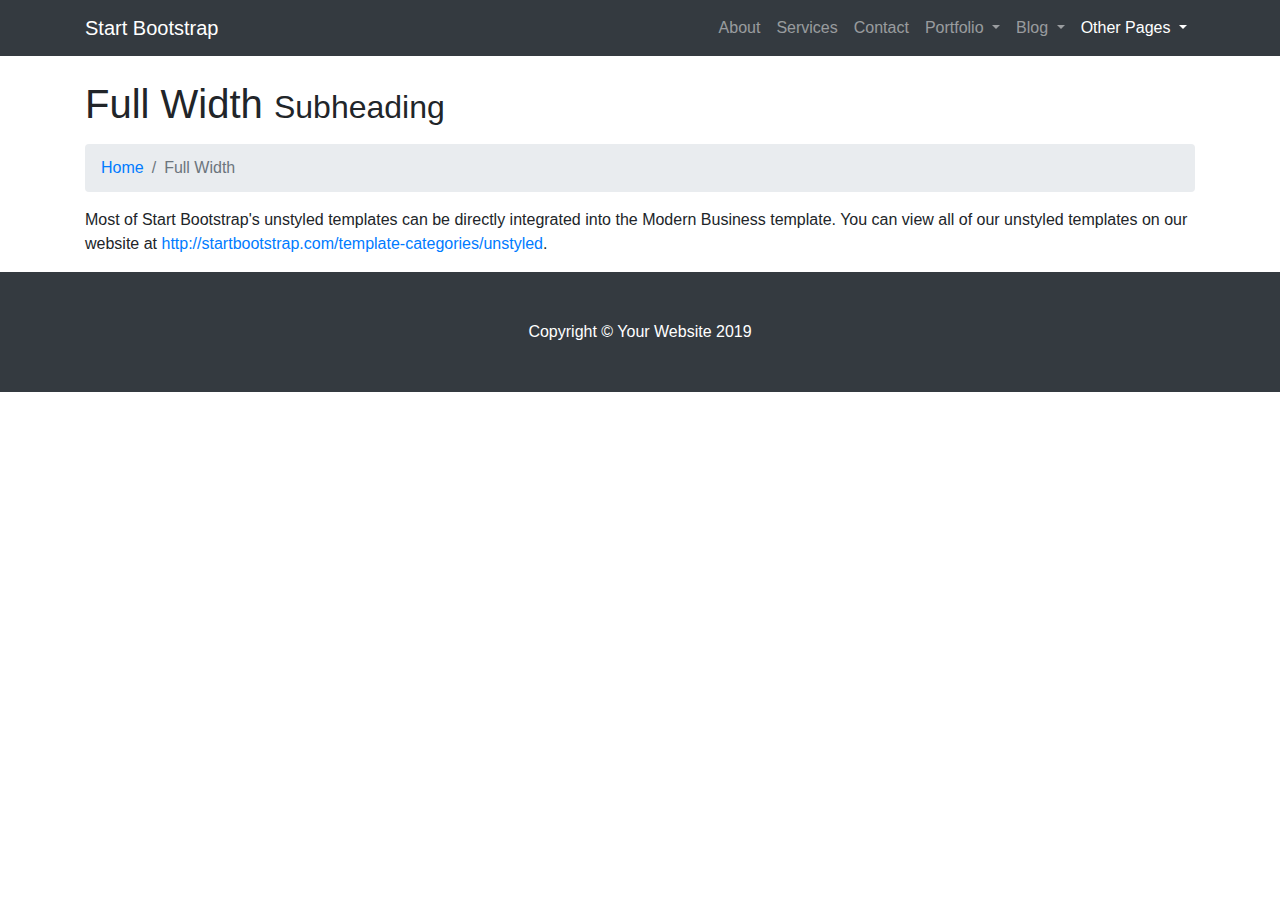
<file: full-width.html>
<!DOCTYPE html>
<html lang="en">

<head>

  <meta charset="utf-8">
  <meta name="viewport" content="width=device-width, initial-scale=1, shrink-to-fit=no">
  <meta name="description" content="">
  <meta name="author" content="">

  <title>Modern Business - Start Bootstrap Template</title>

  <!-- Bootstrap core CSS -->
  <link href="vendor/bootstrap/css/bootstrap.min.css" rel="stylesheet">

  <!-- Custom styles for this template -->
  <link href="css/modern-business.css" rel="stylesheet">

</head>

<body>

  <!-- Navigation -->
  <nav class="navbar fixed-top navbar-expand-lg navbar-dark bg-dark fixed-top">
    <div class="container">
      <a class="navbar-brand" href="index.html">Start Bootstrap</a>
      <button class="navbar-toggler navbar-toggler-right" type="button" data-toggle="collapse" data-target="#navbarResponsive" aria-controls="navbarResponsive" aria-expanded="false" aria-label="Toggle navigation">
        <span class="navbar-toggler-icon"></span>
      </button>
      <div class="collapse navbar-collapse" id="navbarResponsive">
        <ul class="navbar-nav ml-auto">
          <li class="nav-item">
            <a class="nav-link" href="about.html">About</a>
          </li>
          <li class="nav-item">
            <a class="nav-link" href="services.html">Services</a>
          </li>
          <li class="nav-item">
            <a class="nav-link" href="contact.html">Contact</a>
          </li>
          <li class="nav-item dropdown">
            <a class="nav-link dropdown-toggle" href="#" id="navbarDropdownPortfolio" data-toggle="dropdown" aria-haspopup="true" aria-expanded="false">
              Portfolio
            </a>
            <div class="dropdown-menu dropdown-menu-right" aria-labelledby="navbarDropdownPortfolio">
              <a class="dropdown-item" href="portfolio-1-col.html">1 Column Portfolio</a>
              <a class="dropdown-item" href="portfolio-2-col.html">2 Column Portfolio</a>
              <a class="dropdown-item" href="portfolio-3-col.html">3 Column Portfolio</a>
              <a class="dropdown-item" href="portfolio-4-col.html">4 Column Portfolio</a>
              <a class="dropdown-item" href="portfolio-item.html">Single Portfolio Item</a>
            </div>
          </li>
          <li class="nav-item dropdown">
            <a class="nav-link dropdown-toggle" href="#" id="navbarDropdownBlog" data-toggle="dropdown" aria-haspopup="true" aria-expanded="false">
              Blog
            </a>
            <div class="dropdown-menu dropdown-menu-right" aria-labelledby="navbarDropdownBlog">
              <a class="dropdown-item" href="blog-home-1.html">Blog Home 1</a>
              <a class="dropdown-item" href="blog-home-2.html">Blog Home 2</a>
              <a class="dropdown-item" href="blog-post.html">Blog Post</a>
            </div>
          </li>
          <li class="nav-item active dropdown">
            <a class="nav-link dropdown-toggle" href="#" id="navbarDropdownBlog" data-toggle="dropdown" aria-haspopup="true" aria-expanded="false">
              Other Pages
            </a>
            <div class="dropdown-menu dropdown-menu-right" aria-labelledby="navbarDropdownBlog">
              <a class="dropdown-item active" href="full-width.html">Full Width Page</a>
              <a class="dropdown-item" href="sidebar.html">Sidebar Page</a>
              <a class="dropdown-item" href="faq.html">FAQ</a>
              <a class="dropdown-item" href="404.html">404</a>
              <a class="dropdown-item" href="pricing.html">Pricing Table</a>
            </div>
          </li>
        </ul>
      </div>
    </div>
  </nav>

  <!-- Page Content -->
  <div class="container">

    <!-- Page Heading/Breadcrumbs -->
    <h1 class="mt-4 mb-3">Full Width
      <small>Subheading</small>
    </h1>

    <ol class="breadcrumb">
      <li class="breadcrumb-item">
        <a href="index.html">Home</a>
      </li>
      <li class="breadcrumb-item active">Full Width</li>
    </ol>

    <p>Most of Start Bootstrap's unstyled templates can be directly integrated into the Modern Business template. You can view all of our unstyled templates on our website at
      <a href="http://startbootstrap.com/template-categories/unstyled">http://startbootstrap.com/template-categories/unstyled</a>.</p>

  </div>
  <!-- /.container -->

  <!-- Footer -->
  <footer class="py-5 bg-dark">
    <div class="container">
      <p class="m-0 text-center text-white">Copyright &copy; Your Website 2019</p>
    </div>
    <!-- /.container -->
  </footer>

  <!-- Bootstrap core JavaScript -->
  <script src="vendor/jquery/jquery.min.js"></script>
  <script src="vendor/bootstrap/js/bootstrap.bundle.min.js"></script>

</body>

</html>
</file>
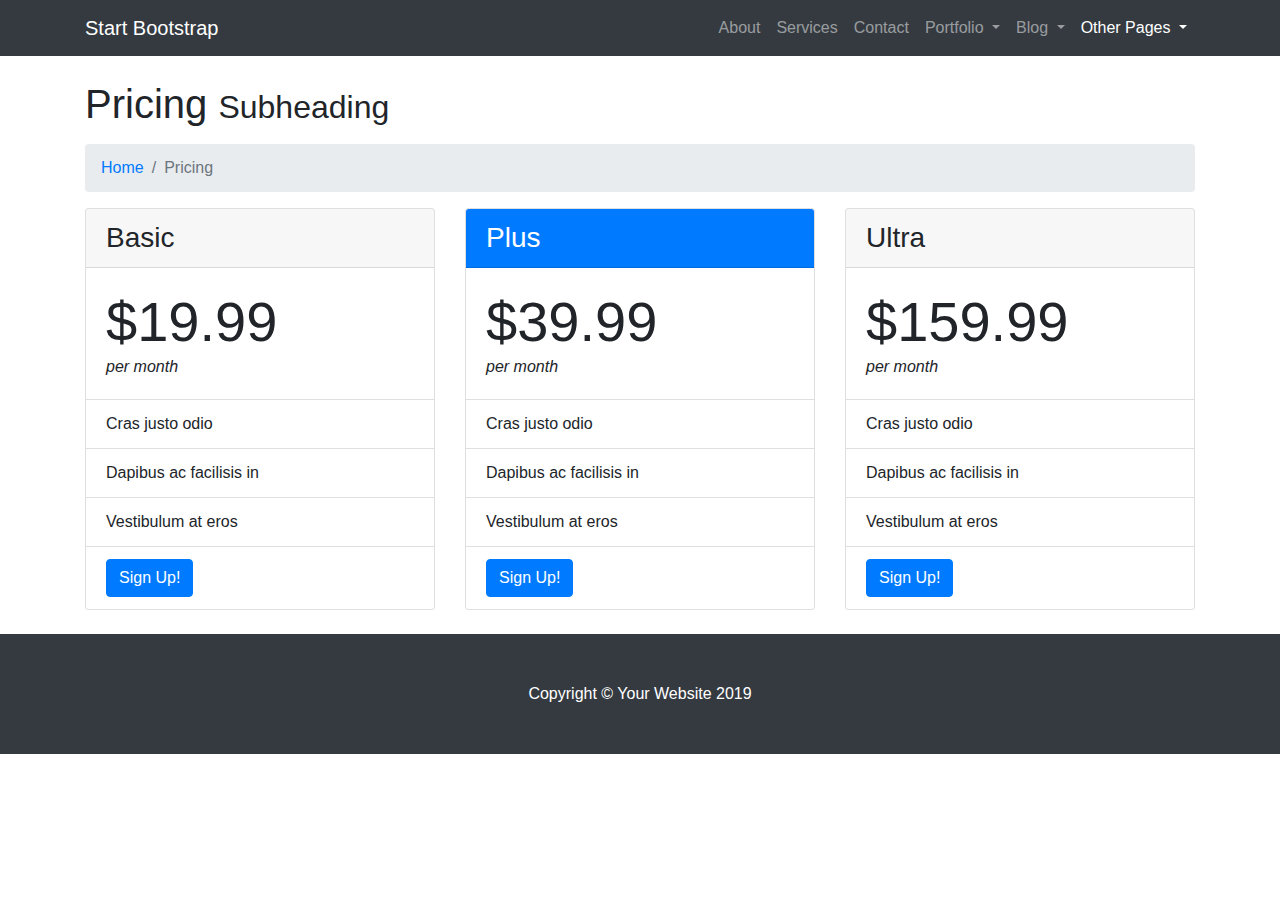
<file: pricing.html>
<!DOCTYPE html>
<html lang="en">

<head>

  <meta charset="utf-8">
  <meta name="viewport" content="width=device-width, initial-scale=1, shrink-to-fit=no">
  <meta name="description" content="">
  <meta name="author" content="">

  <title>Modern Business - Start Bootstrap Template</title>

  <!-- Bootstrap core CSS -->
  <link href="vendor/bootstrap/css/bootstrap.min.css" rel="stylesheet">

  <!-- Custom styles for this template -->
  <link href="css/modern-business.css" rel="stylesheet">

</head>

<body>

  <!-- Navigation -->
  <nav class="navbar fixed-top navbar-expand-lg navbar-dark bg-dark fixed-top">
    <div class="container">
      <a class="navbar-brand" href="index.html">Start Bootstrap</a>
      <button class="navbar-toggler navbar-toggler-right" type="button" data-toggle="collapse" data-target="#navbarResponsive" aria-controls="navbarResponsive" aria-expanded="false" aria-label="Toggle navigation">
        <span class="navbar-toggler-icon"></span>
      </button>
      <div class="collapse navbar-collapse" id="navbarResponsive">
        <ul class="navbar-nav ml-auto">
          <li class="nav-item">
            <a class="nav-link" href="about.html">About</a>
          </li>
          <li class="nav-item">
            <a class="nav-link" href="services.html">Services</a>
          </li>
          <li class="nav-item">
            <a class="nav-link" href="contact.html">Contact</a>
          </li>
          <li class="nav-item dropdown">
            <a class="nav-link dropdown-toggle" href="#" id="navbarDropdownPortfolio" data-toggle="dropdown" aria-haspopup="true" aria-expanded="false">
              Portfolio
            </a>
            <div class="dropdown-menu dropdown-menu-right" aria-labelledby="navbarDropdownPortfolio">
              <a class="dropdown-item" href="portfolio-1-col.html">1 Column Portfolio</a>
              <a class="dropdown-item" href="portfolio-2-col.html">2 Column Portfolio</a>
              <a class="dropdown-item" href="portfolio-3-col.html">3 Column Portfolio</a>
              <a class="dropdown-item" href="portfolio-4-col.html">4 Column Portfolio</a>
              <a class="dropdown-item" href="portfolio-item.html">Single Portfolio Item</a>
            </div>
          </li>
          <li class="nav-item dropdown">
            <a class="nav-link dropdown-toggle" href="#" id="navbarDropdownBlog" data-toggle="dropdown" aria-haspopup="true" aria-expanded="false">
              Blog
            </a>
            <div class="dropdown-menu dropdown-menu-right" aria-labelledby="navbarDropdownBlog">
              <a class="dropdown-item" href="blog-home-1.html">Blog Home 1</a>
              <a class="dropdown-item" href="blog-home-2.html">Blog Home 2</a>
              <a class="dropdown-item" href="blog-post.html">Blog Post</a>
            </div>
          </li>
          <li class="nav-item active dropdown">
            <a class="nav-link dropdown-toggle" href="#" id="navbarDropdownBlog" data-toggle="dropdown" aria-haspopup="true" aria-expanded="false">
              Other Pages
            </a>
            <div class="dropdown-menu dropdown-menu-right" aria-labelledby="navbarDropdownBlog">
              <a class="dropdown-item" href="full-width.html">Full Width Page</a>
              <a class="dropdown-item" href="sidebar.html">Sidebar Page</a>
              <a class="dropdown-item" href="faq.html">FAQ</a>
              <a class="dropdown-item" href="404.html">404</a>
              <a class="dropdown-item active" href="pricing.html">Pricing Table</a>
            </div>
          </li>
        </ul>
      </div>
    </div>
  </nav>

  <!-- Page Content -->
  <div class="container">

    <!-- Page Heading/Breadcrumbs -->
    <h1 class="mt-4 mb-3">Pricing
      <small>Subheading</small>
    </h1>

    <ol class="breadcrumb">
      <li class="breadcrumb-item">
        <a href="index.html">Home</a>
      </li>
      <li class="breadcrumb-item active">Pricing</li>
    </ol>

    <!-- Content Row -->
    <div class="row">
      <div class="col-lg-4 mb-4">
        <div class="card h-100">
          <h3 class="card-header">Basic</h3>
          <div class="card-body">
            <div class="display-4">$19.99</div>
            <div class="font-italic">per month</div>
          </div>
          <ul class="list-group list-group-flush">
            <li class="list-group-item">Cras justo odio</li>
            <li class="list-group-item">Dapibus ac facilisis in</li>
            <li class="list-group-item">Vestibulum at eros</li>
            <li class="list-group-item">
              <a href="#" class="btn btn-primary">Sign Up!</a>
            </li>
          </ul>
        </div>
      </div>
      <div class="col-lg-4 mb-4">
        <div class="card card-outline-primary h-100">
          <h3 class="card-header bg-primary text-white">Plus</h3>
          <div class="card-body">
            <div class="display-4">$39.99</div>
            <div class="font-italic">per month</div>
          </div>
          <ul class="list-group list-group-flush">
            <li class="list-group-item">Cras justo odio</li>
            <li class="list-group-item">Dapibus ac facilisis in</li>
            <li class="list-group-item">Vestibulum at eros</li>
            <li class="list-group-item">
              <a href="#" class="btn btn-primary">Sign Up!</a>
            </li>
          </ul>
        </div>
      </div>
      <div class="col-lg-4 mb-4">
        <div class="card h-100">
          <h3 class="card-header">Ultra</h3>
          <div class="card-body">
            <div class="display-4">$159.99</div>
            <div class="font-italic">per month</div>
          </div>
          <ul class="list-group list-group-flush">
            <li class="list-group-item">Cras justo odio</li>
            <li class="list-group-item">Dapibus ac facilisis in</li>
            <li class="list-group-item">Vestibulum at eros</li>
            <li class="list-group-item">
              <a href="#" class="btn btn-primary">Sign Up!</a>
            </li>
          </ul>
        </div>
      </div>
    </div>
    <!-- /.row -->

  </div>
  <!-- /.container -->

  <!-- Footer -->
  <footer class="py-5 bg-dark">
    <div class="container">
      <p class="m-0 text-center text-white">Copyright &copy; Your Website 2019</p>
    </div>
    <!-- /.container -->
  </footer>

  <!-- Bootstrap core JavaScript -->
  <script src="vendor/jquery/jquery.min.js"></script>
  <script src="vendor/bootstrap/js/bootstrap.bundle.min.js"></script>

</body>

</html>
</file>
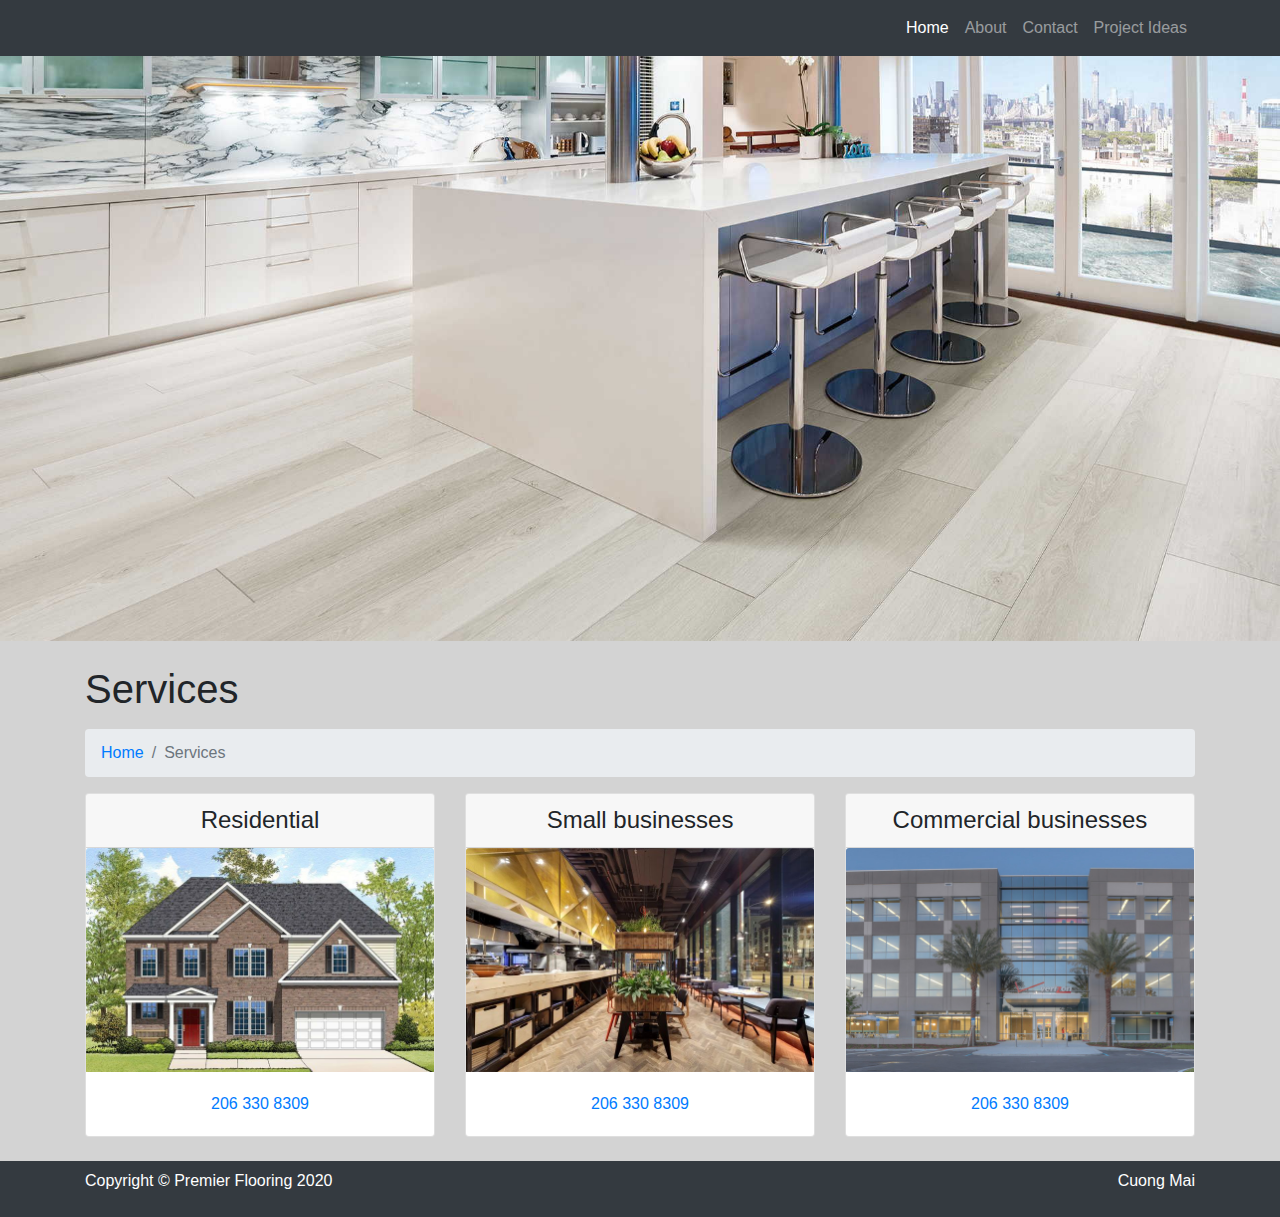
<file: services.html>
<!DOCTYPE html>
<html lang="en">

<head>

    <meta charset="utf-8">
    <meta http-equiv="X-UA-Compatible" content="IE=edge">
    <meta name="viewport" content="width=device-width, initial-scale=1.0">
    <meta http-equiv="X-UA-Compatible" content="ie=edge">
  
  
    <meta name="viewport" content=" width=device-width, initial-scale=1, shrink-to-fit=no" <meta name="description"
      content="Premier Flooring">
    <meta name="author" content="Cuong Mai">
  
    <title>Premier Flooring</title>
    <link rel="shortcut icon" href="favicon.png" type="image/x-icon>" <!-- Bootstrap core CSS -->
    <link href="vendor/bootstrap/css/bootstrap.min.css" rel="stylesheet">

  <!-- Custom styles for this template -->
  <link href="css/modern-business.css" rel="stylesheet">
  <link href="css/style.css" rel="stylesheet">

</head>

<body>
  <body style="background-color:lightgray"></body>

  <!-- Navigation -->
  


  <nav class="navbar fixed-top navbar-expand-lg navbar-dark bg-dark fixed-top">
       <li class="navbar navbar-expand-lg navbar-dark bg-dark fixed-top"></li>
       
    <div class="container">
      <a class="navbar-brand" href="index.html"></a>
      <button class="navbar-toggler navbar-toggler-right" type="button" data-toggle="collapse" data-target="#navbarResponsive" aria-controls="navbarResponsive" aria-expanded="false" aria-label="Toggle navigation">
        <span class="navbar-toggler-icon"></span>
      </button>
      <div class="collapse navbar-collapse" id="navbarResponsive">
        <ul class="navbar-nav ml-auto">
          <li class="nav-item active">
            <a class="nav-link" href="index.html">Home</a>
          </li>
          <li class="nav-item">
            <a class="nav-link" href="about.html">About</a>
          </li>
       
          <li class="nav-item">
            <a class="nav-link" href="contact.html">Contact</a>
          </li>
          <li class="nav-item">
            <a class="nav-link" href="https://photos.app.goo.gl/MWETvoeUDPjZvUtRA">Project Ideas</a>
          </li>
         
        </ul>
      </div>
    </div>
  </nav>
  <header>
    <div id="carouselExampleIndicators" class="carousel slide" data-ride="carousel">
     

      <div class="carousel-inner" role="listbox">

        <div class="carousel-item active" style="background-image: url('images/Astoria-Room-Scene-1900x1080.jpg')">

          <div class="carousel-caption d-none d-md-block">
        
          </div>
        </div>
      </div>
    </div>
   
 
  </header>

  <!-- Page Content -->
  <div class="container">

    <!-- Page Heading/Breadcrumbs -->
    <h1 class="mt-4 mb-3">Services
    
    </h1>

    <ol class="breadcrumb">
      <li class="breadcrumb-item">
        <a href="index.html">Home</a>
      </li>
      <li class="breadcrumb-item active">Services</li>
    </ol>

    <!-- Image Header -->
   


    <!-- Marketing Icons Section -->
    <div class="row">
      <div class="col-lg-4 mb-4">
        <div class="card h-100 text-center">
          <h4 class="card-header">Residential</h4>
          <img class="card-img-top" src="images/residential.jpg" alt="">
          <div class="card-body">
            <a href="#">206 330 8309</a>
          </div>
        
        </div>
      </div>
      <div class="col-lg-4 mb-4">
        <div class="card h-100 text-center">
          <h4 class="card-header">Small businesses</h4>
          <img class="card-img-top" src="images/small business.jpg" alt="">
          <div class="card-body">
            <a href="#">206 330 8309</a>
          </div>
        
        </div>
      </div>
      <div class="col-lg-4 mb-4">
        <div class="card h-100 text-center">
          <h4 class="card-header">Commercial businesses</h4>
          <img class="card-img-top" src="images/commercial.jpg" alt="">
          <div class="card-body">
            <a href="#">206 330 8309</a>
          </div>
         
        </div>
      </div>
    </div>
    <!-- /.row -->

  </div>
  <!-- /.container -->

  <!-- Footer -->
  <footer class="py-2 bg-dark">
    <div class="container">
      <div class="footer-flex">
        <p class="footer-item-flex text-white">Copyright &copy; Premier Flooring 2020</p>
        <p class="footer-item-flex text-white">Cuong Mai</p>
      </div>
    </div>

    <!-- /.container -->
  </footer>

  <!-- Bootstrap core JavaScript -->
  <script src="vendor/jquery/jquery.min.js"></script>
  <script src="vendor/bootstrap/js/bootstrap.bundle.min.js"></script>

</body>

</html>
</file>
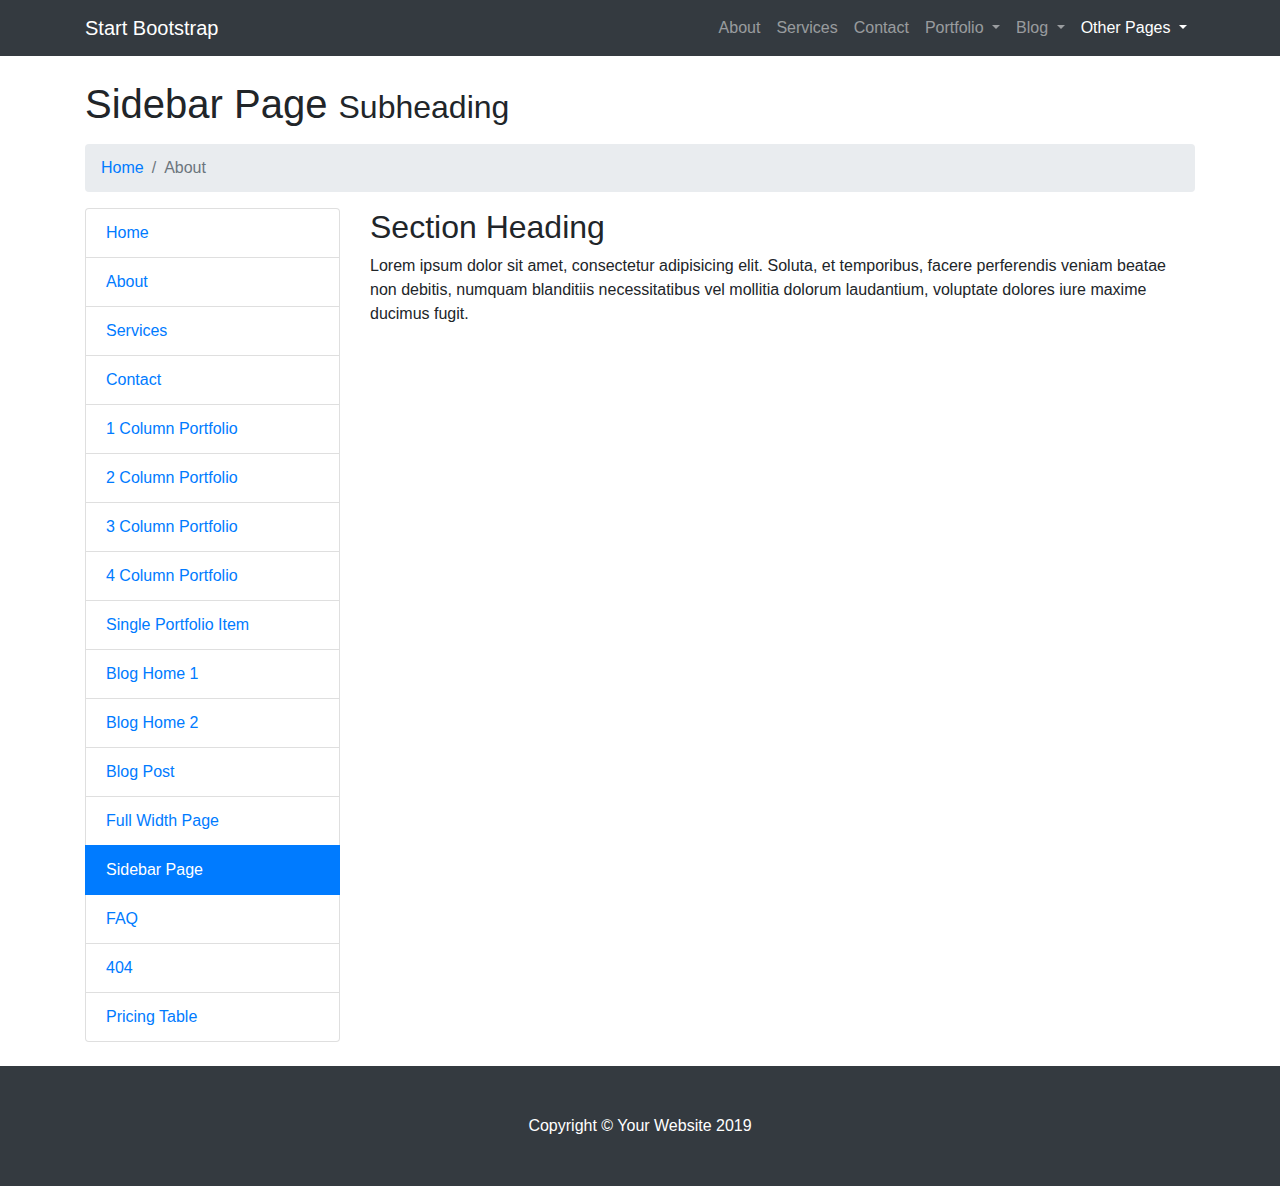
<file: sidebar.html>
<!DOCTYPE html>
<html lang="en">

<head>

  <meta charset="utf-8">
  <meta name="viewport" content="width=device-width, initial-scale=1, shrink-to-fit=no">
  <meta name="description" content="">
  <meta name="author" content="">

  <title>Modern Business - Start Bootstrap Template</title>

  <!-- Bootstrap core CSS -->
  <link href="vendor/bootstrap/css/bootstrap.min.css" rel="stylesheet">

  <!-- Custom styles for this template -->
  <link href="css/modern-business.css" rel="stylesheet">

</head>

<body>

  <!-- Navigation -->
  <nav class="navbar fixed-top navbar-expand-lg navbar-dark bg-dark fixed-top">
    <div class="container">
      <a class="navbar-brand" href="index.html">Start Bootstrap</a>
      <button class="navbar-toggler navbar-toggler-right" type="button" data-toggle="collapse" data-target="#navbarResponsive" aria-controls="navbarResponsive" aria-expanded="false" aria-label="Toggle navigation">
        <span class="navbar-toggler-icon"></span>
      </button>
      <div class="collapse navbar-collapse" id="navbarResponsive">
        <ul class="navbar-nav ml-auto">
          <li class="nav-item">
            <a class="nav-link" href="about.html">About</a>
          </li>
          <li class="nav-item">
            <a class="nav-link" href="services.html">Services</a>
          </li>
          <li class="nav-item">
            <a class="nav-link" href="contact.html">Contact</a>
          </li>
          <li class="nav-item dropdown">
            <a class="nav-link dropdown-toggle" href="#" id="navbarDropdownPortfolio" data-toggle="dropdown" aria-haspopup="true" aria-expanded="false">
              Portfolio
            </a>
            <div class="dropdown-menu dropdown-menu-right" aria-labelledby="navbarDropdownPortfolio">
              <a class="dropdown-item" href="portfolio-1-col.html">1 Column Portfolio</a>
              <a class="dropdown-item" href="portfolio-2-col.html">2 Column Portfolio</a>
              <a class="dropdown-item" href="portfolio-3-col.html">3 Column Portfolio</a>
              <a class="dropdown-item" href="portfolio-4-col.html">4 Column Portfolio</a>
              <a class="dropdown-item" href="portfolio-item.html">Single Portfolio Item</a>
            </div>
          </li>
          <li class="nav-item dropdown">
            <a class="nav-link dropdown-toggle" href="#" id="navbarDropdownBlog" data-toggle="dropdown" aria-haspopup="true" aria-expanded="false">
              Blog
            </a>
            <div class="dropdown-menu dropdown-menu-right" aria-labelledby="navbarDropdownBlog">
              <a class="dropdown-item" href="blog-home-1.html">Blog Home 1</a>
              <a class="dropdown-item" href="blog-home-2.html">Blog Home 2</a>
              <a class="dropdown-item" href="blog-post.html">Blog Post</a>
            </div>
          </li>
          <li class="nav-item active dropdown">
            <a class="nav-link dropdown-toggle" href="#" id="navbarDropdownBlog" data-toggle="dropdown" aria-haspopup="true" aria-expanded="false">
              Other Pages
            </a>
            <div class="dropdown-menu dropdown-menu-right" aria-labelledby="navbarDropdownBlog">
              <a class="dropdown-item" href="full-width.html">Full Width Page</a>
              <a class="dropdown-item active" href="sidebar.html">Sidebar Page</a>
              <a class="dropdown-item" href="faq.html">FAQ</a>
              <a class="dropdown-item" href="404.html">404</a>
              <a class="dropdown-item" href="pricing.html">Pricing Table</a>
            </div>
          </li>
        </ul>
      </div>
    </div>
  </nav>

  <!-- Page Content -->
  <div class="container">

    <!-- Page Heading/Breadcrumbs -->
    <h1 class="mt-4 mb-3">Sidebar Page
      <small>Subheading</small>
    </h1>

    <ol class="breadcrumb">
      <li class="breadcrumb-item">
        <a href="index.html">Home</a>
      </li>
      <li class="breadcrumb-item active">About</li>
    </ol>

    <!-- Content Row -->
    <div class="row">
      <!-- Sidebar Column -->
      <div class="col-lg-3 mb-4">
        <div class="list-group">
          <a href="index.html" class="list-group-item">Home</a>
          <a href="about.html" class="list-group-item">About</a>
          <a href="services.html" class="list-group-item">Services</a>
          <a href="contact.html" class="list-group-item">Contact</a>
          <a href="portfolio-1-col.html" class="list-group-item">1 Column Portfolio</a>
          <a href="portfolio-2-col.html" class="list-group-item">2 Column Portfolio</a>
          <a href="portfolio-3-col.html" class="list-group-item">3 Column Portfolio</a>
          <a href="portfolio-4-col.html" class="list-group-item">4 Column Portfolio</a>
          <a href="portfolio-item.html" class="list-group-item">Single Portfolio Item</a>
          <a href="blog-home-1.html" class="list-group-item">Blog Home 1</a>
          <a href="blog-home-2.html" class="list-group-item">Blog Home 2</a>
          <a href="blog-post.html" class="list-group-item">Blog Post</a>
          <a href="full-width.html" class="list-group-item">Full Width Page</a>
          <a href="sidebar.html" class="list-group-item active">Sidebar Page</a>
          <a href="faq.html" class="list-group-item">FAQ</a>
          <a href="404.html" class="list-group-item">404</a>
          <a href="pricing.html" class="list-group-item">Pricing Table</a>
        </div>
      </div>
      <!-- Content Column -->
      <div class="col-lg-9 mb-4">
        <h2>Section Heading</h2>
        <p>Lorem ipsum dolor sit amet, consectetur adipisicing elit. Soluta, et temporibus, facere perferendis veniam beatae non debitis, numquam blanditiis necessitatibus vel mollitia dolorum laudantium, voluptate dolores iure maxime ducimus fugit.</p>
      </div>
    </div>
    <!-- /.row -->

  </div>
  <!-- /.container -->

  <!-- Footer -->
  <footer class="py-5 bg-dark">
    <div class="container">
      <p class="m-0 text-center text-white">Copyright &copy; Your Website 2019</p>
    </div>
    <!-- /.container -->
  </footer>

  <!-- Bootstrap core JavaScript -->
  <script src="vendor/jquery/jquery.min.js"></script>
  <script src="vendor/bootstrap/js/bootstrap.bundle.min.js"></script>

</body>

</html>
</file>
<file: css/style.css>
/* Site Styles Go Here */


 .footer-flex {
   display:flex;
   flex-direction: row;
   justify-content: space-between;
  }
  .footer-item-flex {
    flex: 0 1 auto;
  }

  .body {
    background-color: gray;
  }
  :root {
    --navbar-hover: goldenrod;
  }
  .navbar a:hover {
    text-decoration: none;
  }
  .navbar a:hover {
    background-color: var(--navbar-hover);
  }
  .about{
    background-color: var(--about-bg);
    color: var(--icon-color)
  }
  
  .services {
    background-color: var(--services-bg);
    color: var(--icon-color);
  }
  
  .contact {
    background-color: var(--contact-bg);
    color: var(--icon-color);
  }

  .navbar-brand: {
    transition: transform .4s;
  }
  .navbar-brand:hover {
    transform: scale(1.1)
  }

  .fa-facebook {
    background: #3B5998;
    color: white;
  }
  
  .fa-twitter {
    background: #55ACEE;
    color: white;
  }
</file>
<file: demo-grid-system/style.css>
div {
    border: 1px solid black;
  }
  .container, .container-fluid {
    background-color:lightpink;
  }
  
  /* xs */
  @media (min-width: 320px) {
    body {
      background-color: lightgrey;
    }
    #width-val:before {
      content: "320px";
    }
  }
  
  /* sm */
  @media (min-width: 576px) {
    body{
    background-color:lightsalmon;
    }
    #width-val:before {
      content: "576px";
    }
  }
  /* md */
  @media (min-width: 768px) {
    body{
    background-color:lightgreen;
    }
    #width-val:before {
      content: "768px";
    }
  }
  
  /* lg */
  @media (min-width: 992px) {
    body{
    background-color:cyan;
    }
    #width-val:before {
      content: "992px";
    }
  }
  /* xl */
  @media (min-width: 1200px) {
    body{
    background-color:plum;
    }
    #width-val:before {
      content: "1200px";
    }
  }
</file>
<file: css/modern-business.css>
/*!
 * Start Bootstrap - Modern Business (https://startbootstrap.com/template-overviews/modern-business)
 * Copyright 2013-2019 Start Bootstrap
 * Licensed under MIT (https://github.com/BlackrockDigital/startbootstrap-logomodern-business-nav/blob/master/LICENSE)
 */
 body {
  padding-top: 56px;
}

.carousel-item {
  height: 65vh;
  min-height: 300px;
  background: no-repeat center center scroll;
  -webkit-background-size: cover;
  -moz-background-size: cover;
  -o-background-size: cover;
  background-size: cover;
}

.portfolio-item {
  margin-bottom: 30px;
}
</file>
